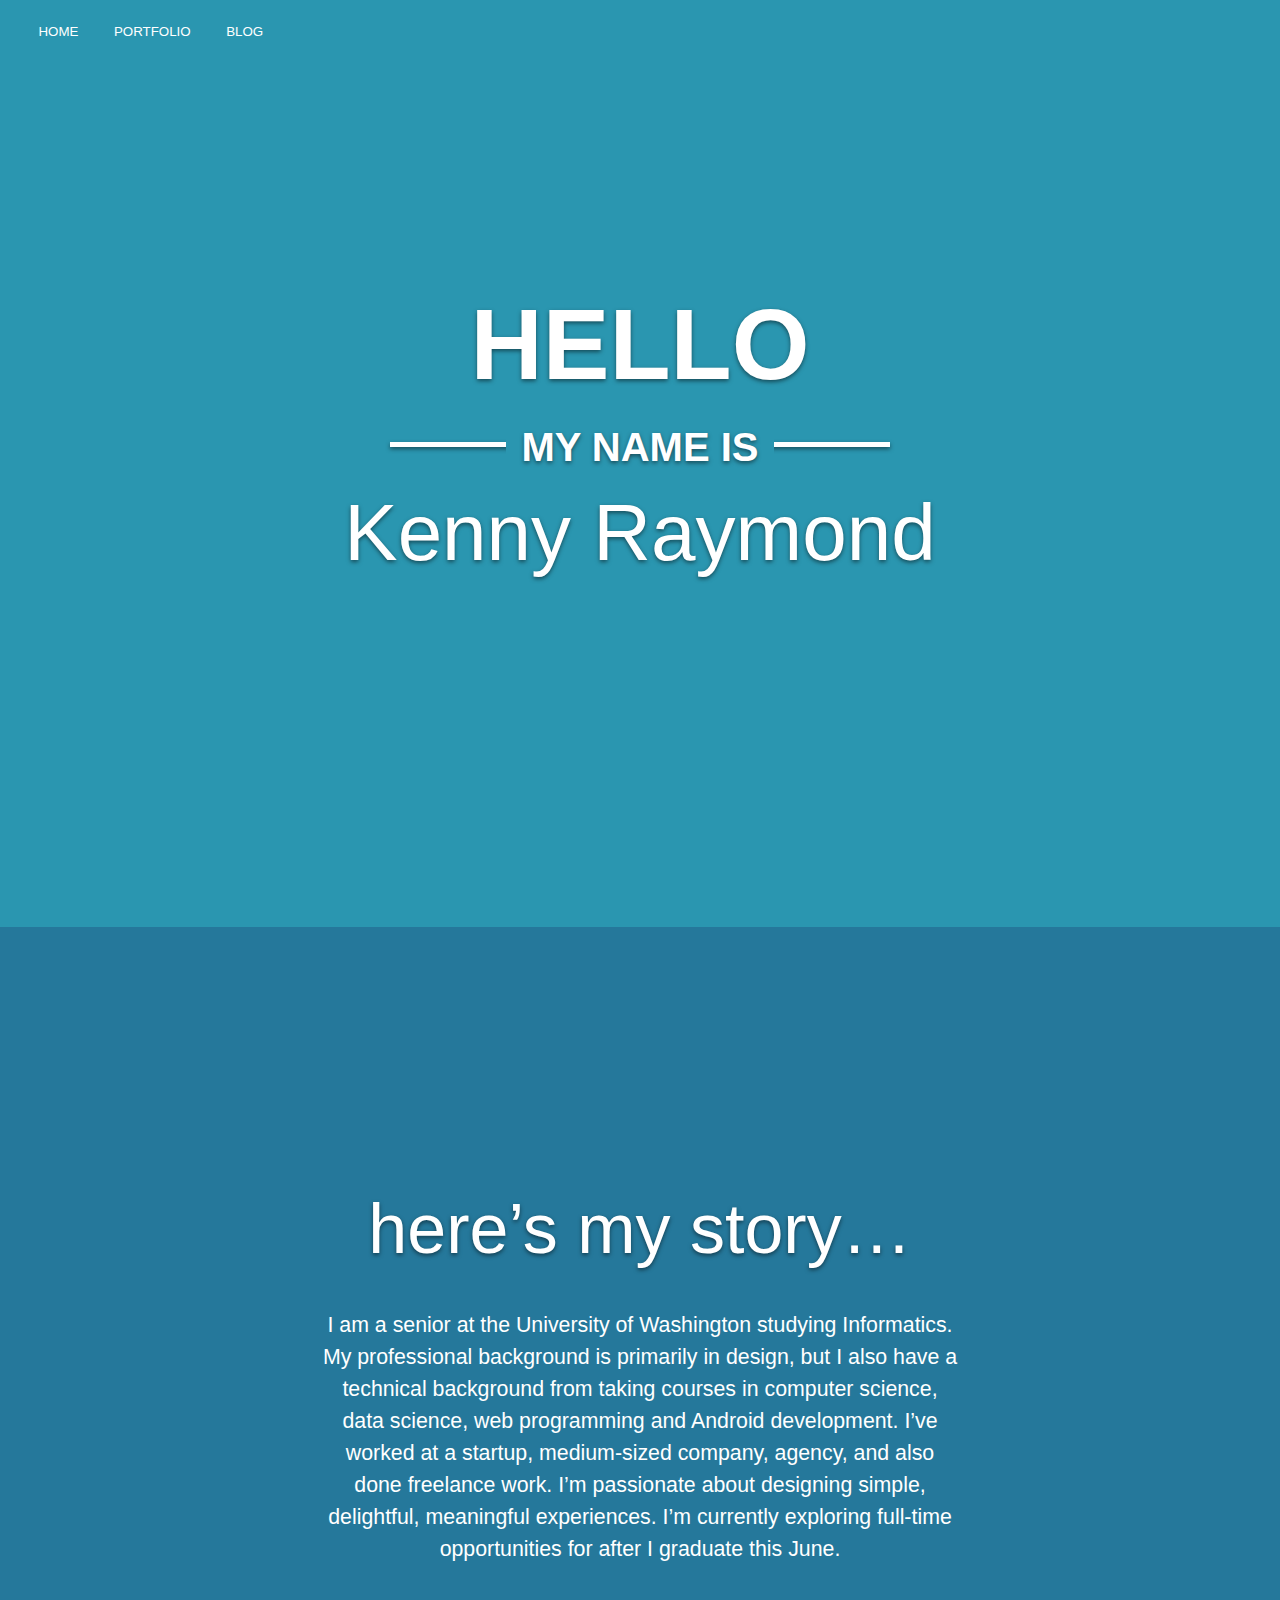
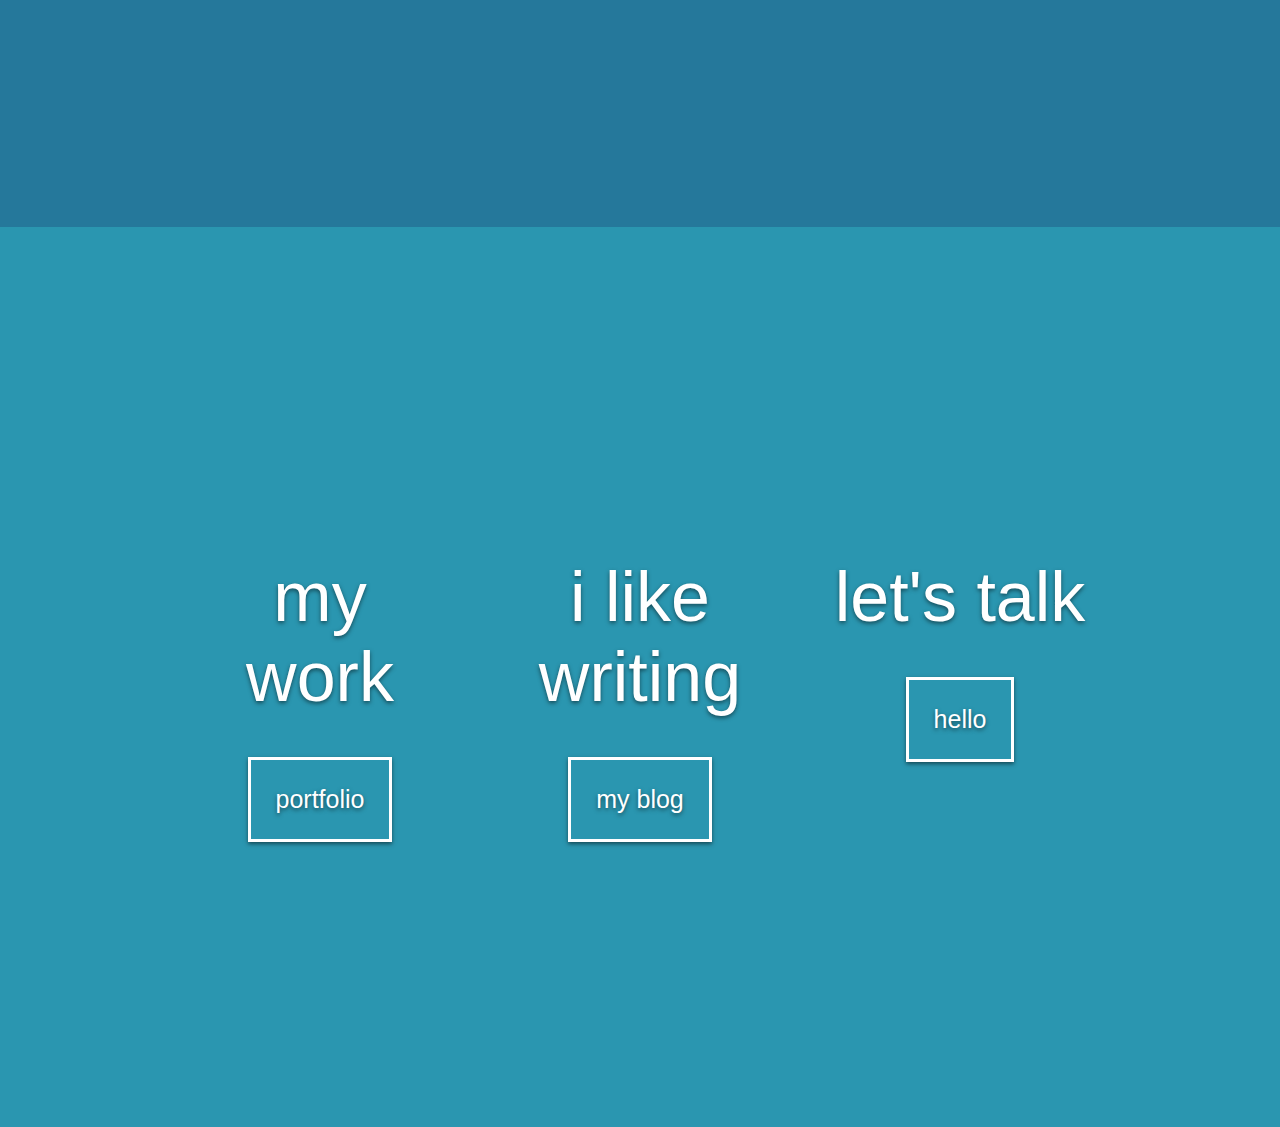
<file: index.html>
<html>
<head>
	<title>Kenny's Adventures</title>
	<meta charset="utf-8">
	<meta name="viewport" content="width=device-width, initial-scale=1">
	<link rel="stylesheet" type="text/css" href="css/style.css">
</head>

<body id="homepage">
	<nav>
		<ul>
			<li><a href="index.html">Home</a></li>
			<li><a href="html/portfolio/portfolio.html">Portfolio</a></li>
			<li><a href="html/blog/blog.html">Blog</a></li>
		</ul>
	</nav>	
	<div id="hellosection">	
		<div id="hellocontent">
			<p id="hello">HELLO</p>
			<p id="mynameis"><span id="myname">MY NAME IS</span></p>
			<p id="kenny">Kenny Raymond</p>
		</div>
	</div>

	<div id="story">
		<div id="storycontent">
			<p class="beg">here’s my story…</p>
			<p class="light storybody">I am a senior at the University of Washington studying Informatics. My professional background is primarily in design, but I also have a technical background from taking courses in computer science, data science, web programming and Android development. I’ve worked at a startup, medium-sized company, agency, and also done freelance work. I’m passionate about designing simple, delightful, meaningful experiences. I’m currently exploring full-time opportunities for after I graduate this June.</p>
		</div>
	</div>

	<div id="portblogcont">
		<div class="centercontent valign" id="buttons">
			<div id="portfolio">
				<p class="beg">my work</p>
				<div class="center abutton centercontent"><a href="html/portfolio/portfolio.html"><button class="datbutton">portfolio</button></a></div>
			</div>

			<div id="blog">
				<p class="beg">i like writing</p>
				<div class="center abutton centercontent"><a href="html/blog/blog.html"><button class="datbutton">my blog</button></a></div>
			</div>

			<div id="contact">
				<p class="beg">let's talk</p>
				<div class="center abutton centercontent"><a href="mailto:kennyraymond20@gmail.com"><button class="datbutton">hello</button></a></div>
			</div>
		</div>
	</div>

</body>

</html>
</file>
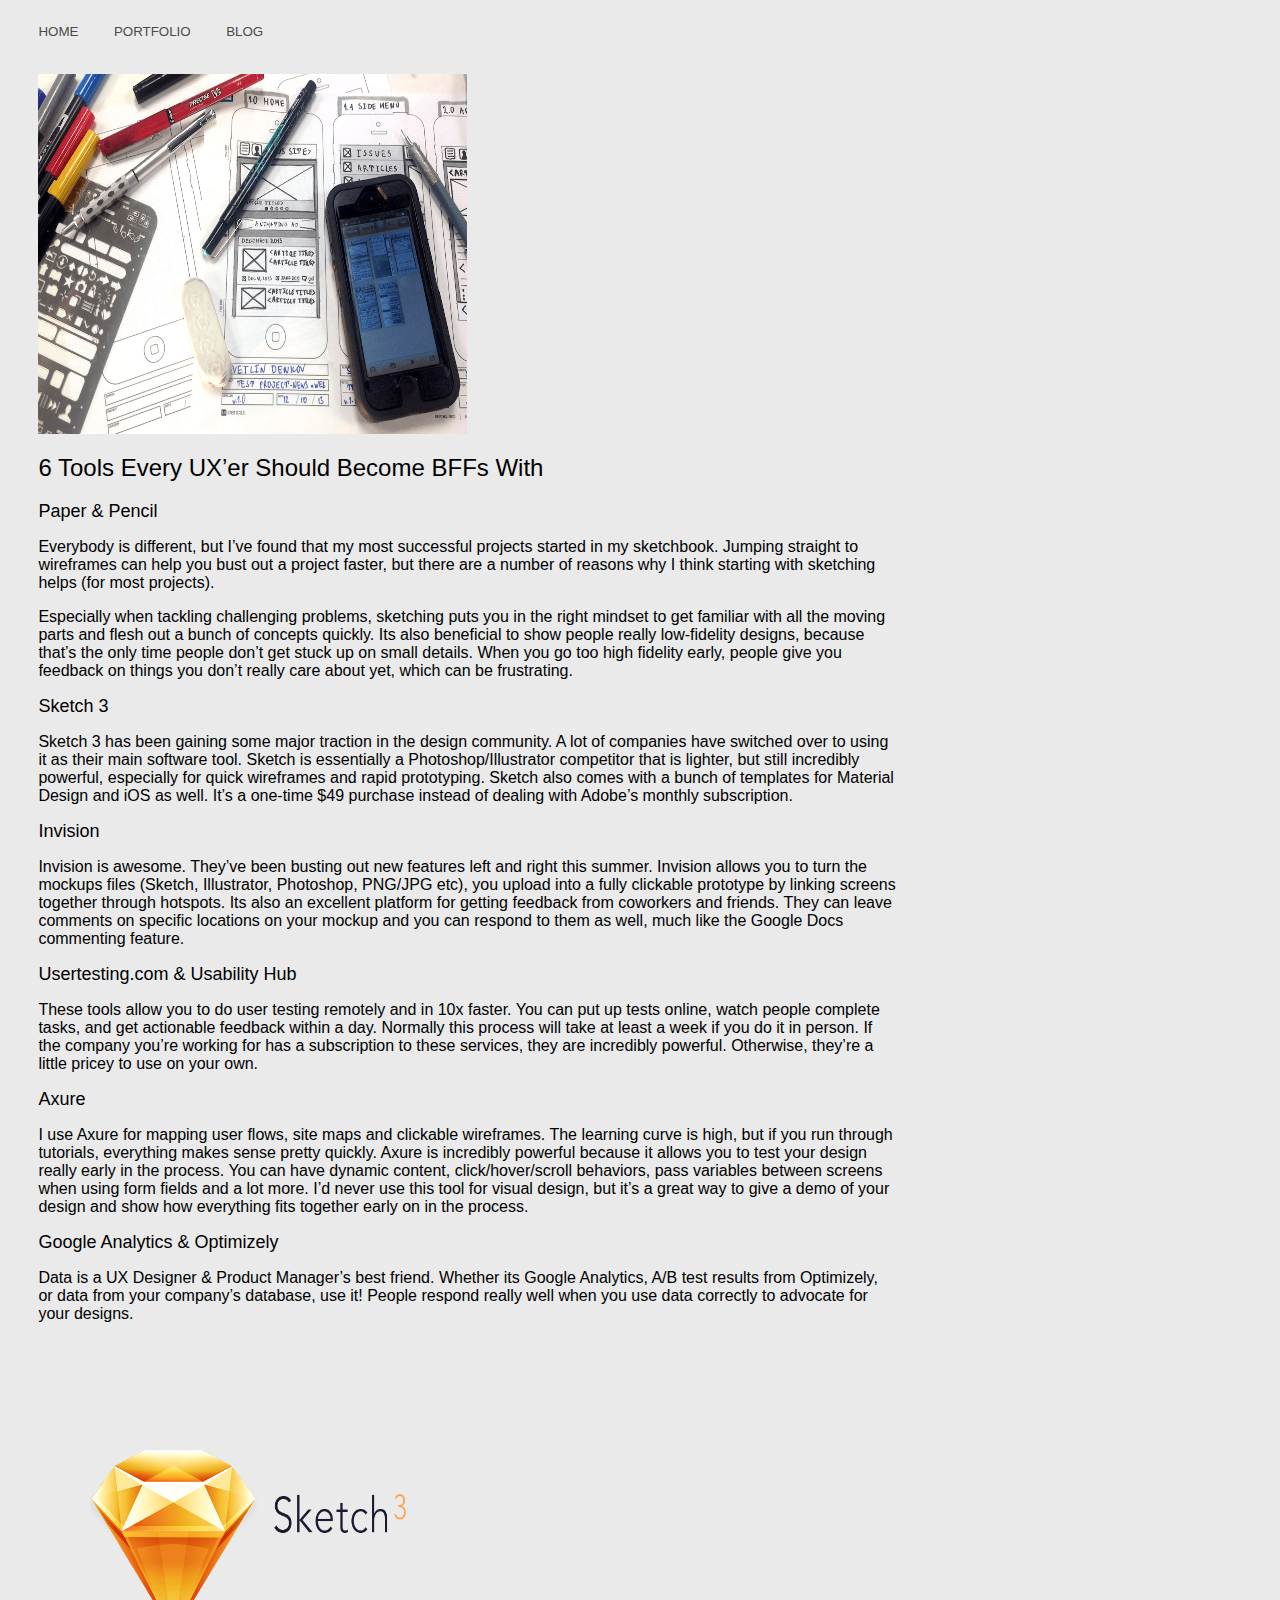
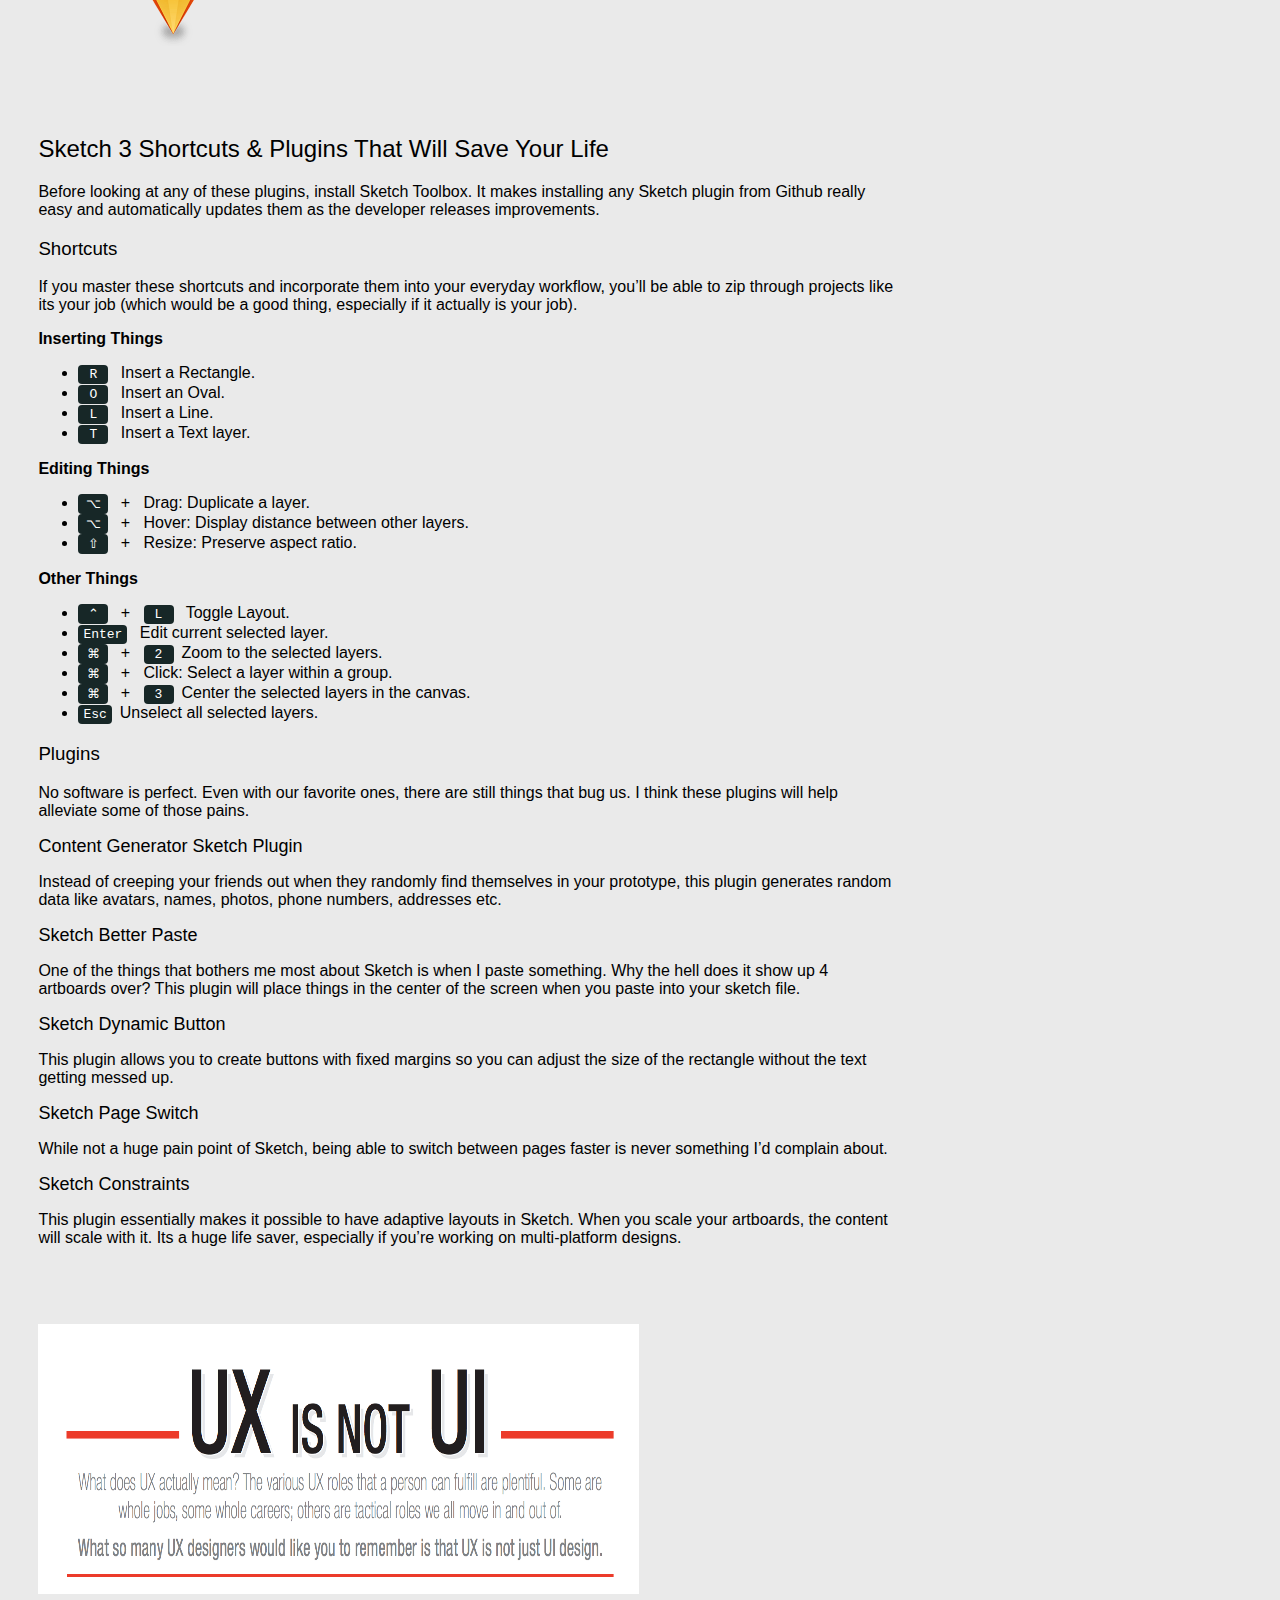
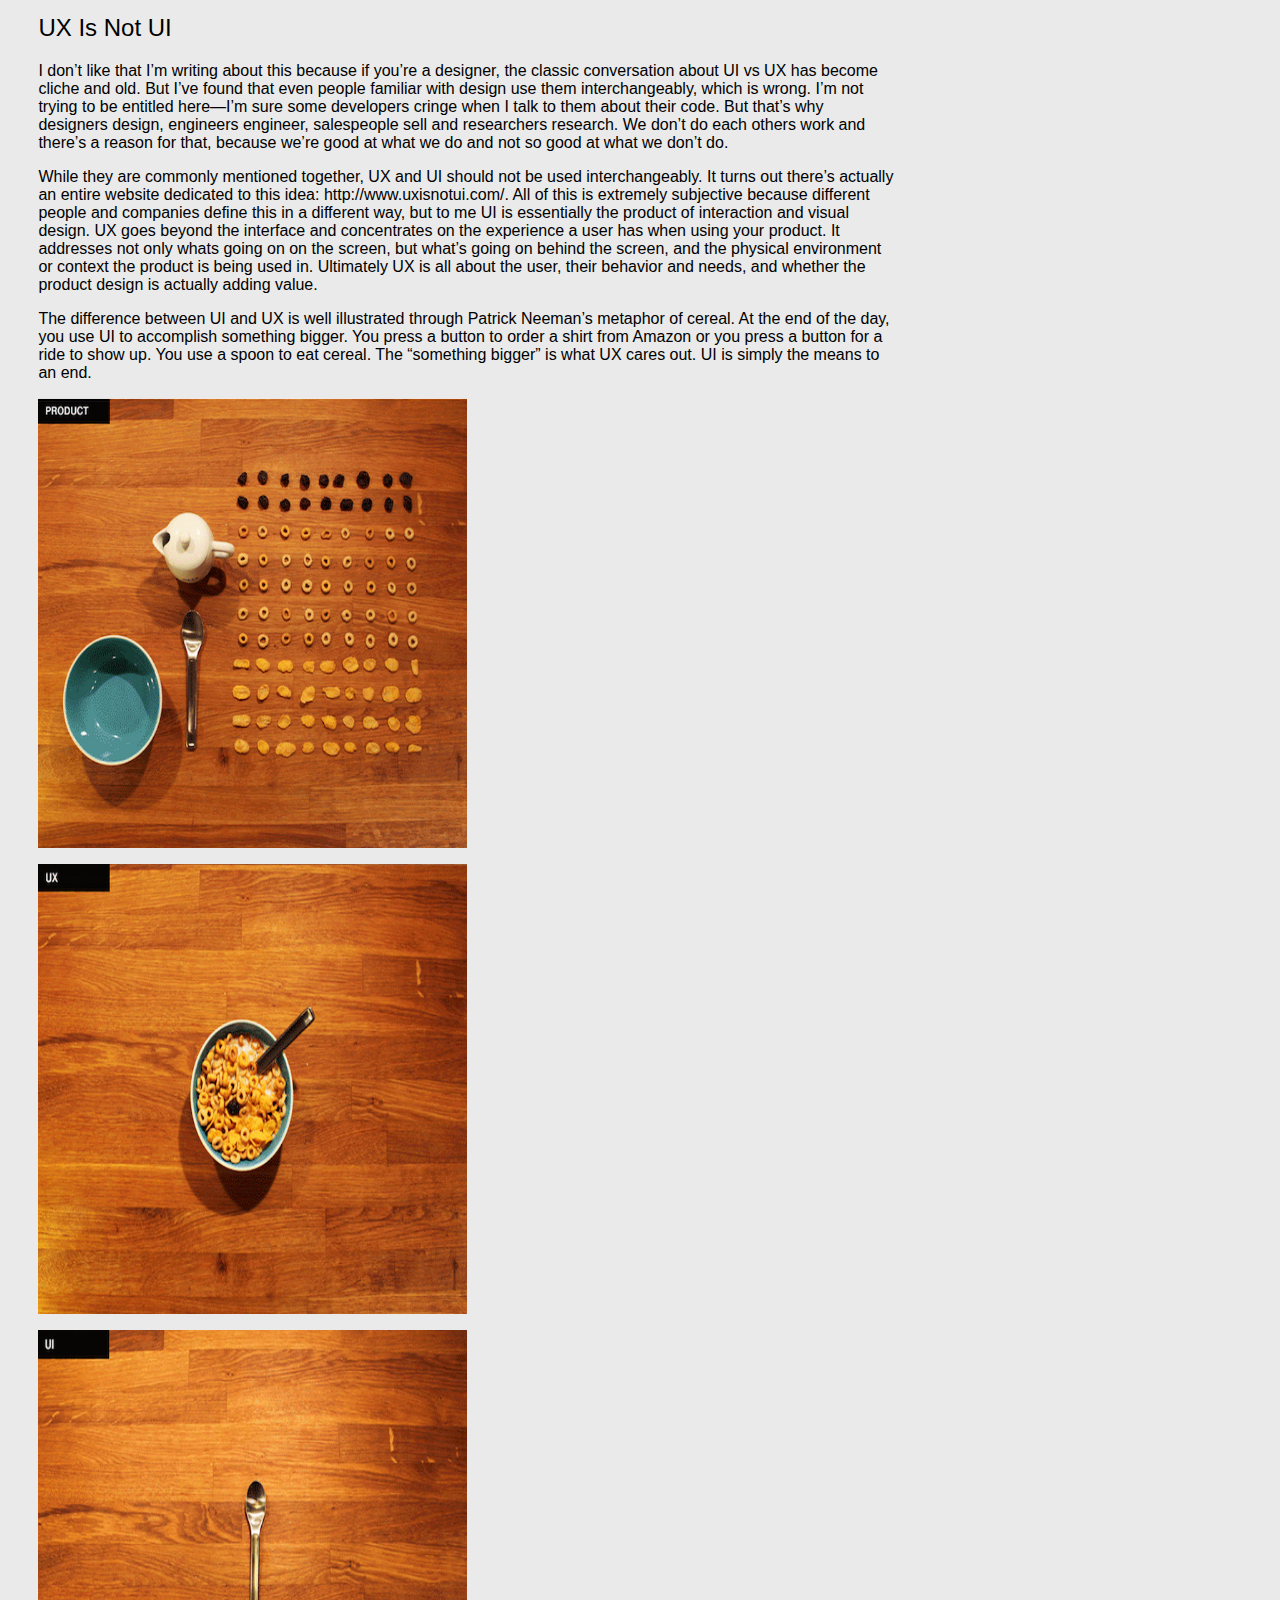
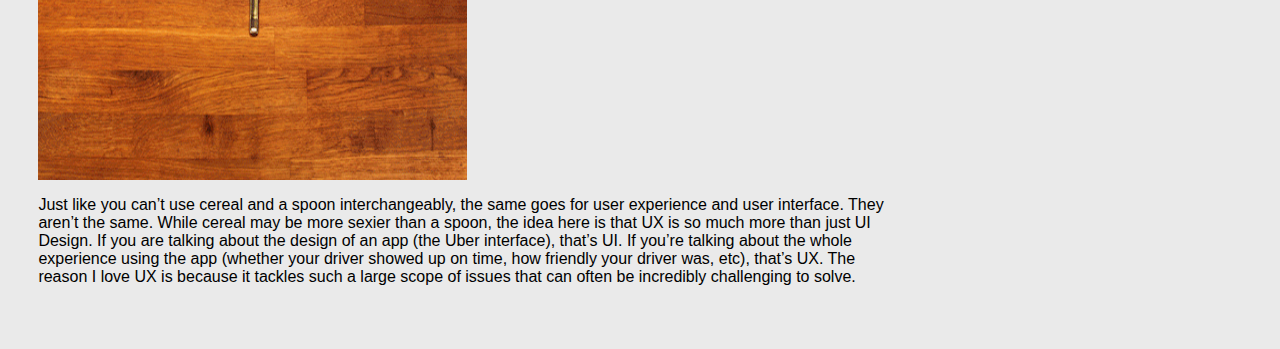
<file: html/blog/blog.html>
<html>
<head>
	<title>Kenny's Adventures</title>
	<meta charset="utf-8">
	<meta name="viewport" content="width=device-width, initial-scale=1">
	<link rel="stylesheet" type="text/css" href="../../css/style.css">
</head>

<body id="blogpage">
	<nav>
		<ul>
			<li><a href="../../index.html">Home</a></li>
			<li><a href="../portfolio/portfolio.html">Portfolio</a></li>
			<li><a href="blog.html">Blog</a></li>
		</ul>
	</nav>
							
	<div class="post">        	
		<img style="height:40%; width:50%;" src="../../img/tools.jpg">
		<h2 class="post-title">6 Tools Every UX’er Should Become BFFs With</h2>
		<h5>Paper &amp; Pencil</h5>
		<p>Everybody is different, but I’ve found that my most successful projects started in my sketchbook. Jumping straight to wireframes can help you bust out a project faster, but there are a number of reasons why I think starting with sketching helps (for most projects).</p>
		<p>Especially when tackling challenging problems, sketching puts you in the right mindset to get familiar with all the moving parts and flesh out a bunch of concepts quickly. Its also beneficial to show people really low-fidelity designs, because that’s the only time people don’t get stuck up on small details. When you go too high fidelity early, people give you feedback on things you don’t really care about yet, which can be frustrating.</p>
		<h5>Sketch 3</h5>
		<p>Sketch 3 has been gaining some major traction in the design community. A lot of companies have switched over to using it as their main software tool. Sketch is essentially a Photoshop/Illustrator competitor that is lighter, but still incredibly powerful, especially for quick wireframes and rapid prototyping. Sketch also comes with a bunch of templates for Material Design and iOS as well. It’s a one-time $49 purchase instead of dealing with Adobe’s monthly subscription.</p>
		<h5>Invision</h5>
		<p>Invision is awesome. They’ve been busting out new features left and right this summer. Invision allows you to turn the mockups files (Sketch, Illustrator, Photoshop, PNG/JPG etc), you upload into a fully clickable prototype by linking screens together through hotspots. Its also an excellent platform for getting feedback from coworkers and friends. They can leave comments on specific locations on your mockup and you can respond to them as well, much like the Google Docs commenting feature.</p>
		<h5>Usertesting.com &amp; Usability Hub</h5>
		<p>These tools allow you to do user testing remotely and in 10x faster. You can put up tests online, watch people complete tasks, and get actionable feedback within a day. Normally this process will take at least a week if you do it in person. If the company you’re working for has a subscription to these services, they are incredibly powerful. Otherwise, they’re a little pricey to use on your own.</p>
		<h5>Axure</h5>
		<p>I use Axure for mapping user flows, site maps and clickable wireframes. The learning curve is high, but if you run through tutorials, everything makes sense pretty quickly. Axure is incredibly powerful because it allows you to test your design really early in the process. You can have dynamic content, click/hover/scroll behaviors, pass variables between screens when using form fields and a lot more. I’d never use this tool for visual design, but it’s a great way to give a demo of your design and show how everything fits together early on in the process.</p>
		<h5>Google Analytics &amp; Optimizely </h5>
		<p>Data is a UX Designer &amp; Product Manager’s best friend. Whether its Google Analytics, A/B test results from Optimizely, or data from your company’s database, use it! People respond really well when you use data correctly to advocate for your designs.</p>
	</div>

	<div class="post">        	
		<img src="../../img/sketch.png" style="height:35%; width:50%;">
		<h2>Sketch 3 Shortcuts &amp; Plugins That Will Save Your Life</h2>
		<p>Before looking at any of these plugins, install Sketch Toolbox. It makes installing any Sketch plugin from Github really easy and automatically updates them as the developer releases improvements.</p>
		<h3>Shortcuts</h3>
		<p>If you master these shortcuts and incorporate them into your everyday workflow, you’ll be able to zip through projects like its your job (which would be a good thing, especially if it actually is your job).</p>
		<p style="margin-bottom: 10px; font-weight: bold;">Inserting Things</p>
		<ul>
		<li><kbd style="margin-right: 8px; min-width: 20px; text-align: center; color: #fff; background-color: #172727; padding: 2px 5px; border-radius: 4px; display: inline-block;">R</kbd> Insert a Rectangle.</li>
		<li><kbd style="margin-right: 8px; min-width: 20px; text-align: center; color: #fff; background-color: #172727; padding: 2px 5px; border-radius: 4px; display: inline-block;">O</kbd> Insert an Oval.</li>
		<li><kbd style="margin-right: 8px; min-width: 20px; text-align: center; color: #fff; background-color: #172727; padding: 2px 5px; border-radius: 4px; display: inline-block;">L</kbd> Insert a Line.</li>
		<li><kbd style="margin-right: 8px; min-width: 20px; text-align: center; color: #fff; background-color: #172727; padding: 2px 5px; border-radius: 4px; display: inline-block;">T</kbd> Insert a Text layer.</li>
		</ul>
		<p style="margin-bottom: 10px; font-weight: bold;">Editing Things</p>
		<ul>
		<li><kbd style="margin-right: 8px; min-width: 20px; text-align: center; color: #fff; background-color: #172727; padding: 2px 5px; border-radius: 4px; display: inline-block;">⌥</kbd> + &nbsp; Drag: Duplicate a layer.</li>
		<li><kbd style="margin-right: 8px; min-width: 20px; text-align: center; color: #fff; background-color: #172727; padding: 2px 5px; border-radius: 4px; display: inline-block;">⌥</kbd> + &nbsp; Hover: Display distance between other layers.</li>
		<li><kbd style="margin-right: 8px; min-width: 20px; text-align: center; color: #fff; background-color: #172727; padding: 2px 5px; border-radius: 4px; display: inline-block;">⇧</kbd> + &nbsp; Resize: Preserve aspect ratio.</li>
		</ul>
		<p style="margin-bottom: 10px; font-weight: bold;">Other Things</p>
		<ul>
		<li><kbd style="margin-right: 8px; min-width: 20px; text-align: center; color: #fff; background-color: #172727; padding: 2px 5px; border-radius: 4px; display: inline-block;">⌃</kbd> + &nbsp; <kbd style="margin-right: 8px; min-width: 20px; text-align: center; color: #fff; background-color: #172727; padding: 2px 5px; border-radius: 4px; display: inline-block;">L</kbd> Toggle Layout.</li>
		<li><kbd style="margin-right: 8px; min-width: 20px; text-align: center; color: #fff; background-color: #172727; padding: 2px 5px; border-radius: 4px; display: inline-block;">Enter</kbd> Edit current selected layer.</li>
		<li><kbd style="margin-right: 8px; min-width: 20px; text-align: center; color: #fff; background-color: #172727; padding: 2px 5px; border-radius: 4px; display: inline-block;">⌘</kbd> + &nbsp; <kbd style="margin-right: 8px; min-width: 20px; text-align: center; color: #fff; background-color: #172727; padding: 2px 5px; border-radius: 4px; display: inline-block;">2</kbd>Zoom to the selected layers.</li>
		<li><kbd style="margin-right: 8px; min-width: 20px; text-align: center; color: #fff; background-color: #172727; padding: 2px 5px; border-radius: 4px; display: inline-block;">⌘</kbd> + &nbsp; Click: Select a layer within a group.</li>
		<li><kbd style="margin-right: 8px; min-width: 20px; text-align: center; color: #fff; background-color: #172727; padding: 2px 5px; border-radius: 4px; display: inline-block;">⌘</kbd> + &nbsp; <kbd style="margin-right: 8px; min-width: 20px; text-align: center; color: #fff; background-color: #172727; padding: 2px 5px; border-radius: 4px; display: inline-block;">3</kbd>Center the selected layers in the canvas.</li>
		<li><kbd style="margin-right: 8px; min-width: 20px; text-align: center; color: #fff; background-color: #172727; padding: 2px 5px; border-radius: 4px; display: inline-block;">Esc</kbd>Unselect all selected layers.</li>
		</ul>

		<h3>Plugins</h3>
		<p>No software is perfect. Even with our favorite ones, there are still things that bug us. I think these plugins will help alleviate some of those pains.</p>
		<h5>Content Generator Sketch Plugin</h5>
		<p>Instead of creeping your friends out when they randomly find themselves in your prototype, this plugin generates random data like avatars, names, photos, phone numbers, addresses etc. </p>
		<h5>Sketch Better Paste</h5>
		<p>One of the things that bothers me most about Sketch is when I paste something. Why the hell does it show up 4 artboards over? This plugin will place things in the center of the screen when you paste into your sketch file.</p>
		<h5>Sketch Dynamic Button</h5>
		<p>This plugin allows you to create buttons with fixed margins so you can adjust the size of the rectangle without the text getting messed up. </p>
		<h5>Sketch Page Switch</h5>
		<p>While not a huge pain point of Sketch, being able to switch between pages faster is never something I’d complain about.  </p>
		<h5>Sketch Constraints</h5>
		<p>This plugin essentially makes it possible to have adaptive layouts in Sketch. When you scale your artboards, the content will scale with it. Its a huge life saver, especially if you’re working on multi-platform designs. </p>
	</div>

	<div class="post"> 
		<img src="../../img/uxnotui.png" style="height:30%; width:70%;">
		<h2>UX Is Not UI</h2>
		<p>I don’t like that I’m writing about this because if you’re a designer, the classic conversation about UI vs UX has become cliche and old. But I’ve found that even people familiar with design use them interchangeably, which is wrong. I’m not trying to be entitled here—I’m sure some developers cringe when I talk to them about their code. But that’s why designers design, engineers engineer, salespeople sell and researchers research. We don’t do each others work and there’s a reason for that, because we’re good at what we do and not so good at what we don’t do.</p>
		<p>While they are commonly mentioned together, UX and UI should not be used interchangeably. It turns out there’s actually an entire website dedicated to this idea: http://www.uxisnotui.com/. All of this is extremely subjective because different people and companies define this in a different way, but to me UI is essentially the product of interaction and visual design. UX goes beyond the interface and concentrates on the experience a user has when using your product. It addresses not only whats going on on the screen, but what’s going on behind the screen, and the physical environment or context the product is being used in. Ultimately UX is all about the user, their behavior and needs, and whether the product design is actually adding value.</p>
		<p>The difference between UI and UX is well illustrated through Patrick Neeman’s metaphor of cereal. At the end of the day, you use UI to accomplish something bigger. You press a button to order a shirt from Amazon or you press a button for a ride to show up. You use a spoon to eat cereal. The “something bigger” is what UX cares out. UI is simply the means to an end.</p>
		<p><img src="../../img/cereal1.png" style="height:50%; width:50%;"></p>
		<p><img src="../../img/cereal2.png" style="height:50%; width:50%;"></p>
		<p><img src="../../img/cereal3.png" style="height:50%; width:50%;"></p>
		<p>Just like you can’t use cereal and a spoon interchangeably, the same goes for user experience and user interface. They aren’t the same. While cereal may be more sexier than a spoon, the idea here is that UX is so much more than just UI Design. If you are talking about the design of an app (the Uber interface), that’s UI. If you’re talking about the whole experience using the app (whether your driver showed up on time, how friendly your driver was, etc), that’s UX. The reason I love UX is because it tackles such a large scope of issues that can often be incredibly challenging to solve.</p>
	</div>

<!--	
<article id="post-3684" class="element not-wide blog-post clearfix post-3684 post type-post status-publish format-standard has-post-thumbnail hentry category-sports">
	<div class="element-inner" style="">
		<div class="post-content-wrap">
			<header class="post-header clearfix"><div class="post-thumb">	
	<div class="">        	
		<a href="http://kennysad.ventures/2015/02/06/the-not-so-super-bowl/" class="thumb-wrap dJAX_internal">
			<img width="620" height="464" src="http://kennysad.ventures/wp-content/uploads/2015/05/16912836-standard.jpg" class="attachment-blog-image wp-post-image" alt="16912836-standard">			<div class="thumb-overlay">
				<div class="thumb-bg">
					<div class="thumb-title fadeIn animated">
						<i class="portfolio-ovelay-icon"></i>
					</div>
				</div>
			</div>
		</a>
	</div>			
</div>
</header>			<div class="article-details">
										<div class="clearfix post-title-section-wrap">
							<div class="left post-date-wrap">
								<div>Feb</div><div>06</div>							</div>
							<div class="left post-title-section">
								<h5 class="post-title">
									<a href="http://kennysad.ventures/2015/02/06/the-not-so-super-bowl/" class="dJAX_internal"> 
										The Not So Super Bowl									</a>
								</h5>
								<nav class="post-nav meta-font secondary_text">
	<ul class="clearfix">
		<li class="post-meta post-author">Posted By : kenny<span class="post-meta-sep">/</span></li>		
		<li class="post-meta post-comments">
			<a href="http://kennysad.ventures/2015/02/06/the-not-so-super-bowl/#comments" class="dJAX_internal">0  comments</a> <span class="post-meta-sep">/</span> 
		</li>
		<li class="post-meta post-category">Under :<a href="http://kennysad.ventures/category/sports/" title="View all posts in Sports" class="dJAX_internal"> Sports</a> </li>
	</ul>
</nav>							</div>
						</div> 									<div class="post-details clearfix">
						<div class="post-content clearfix">
							<p>Ok here it goes. My unfiltered thoughts. No backspaces. Sitting here, typing this, I’m still in shock of what happened. 4 days later and it hurts just as bad as it did on Sunday. I normally listen sports talk radio every day. Even when I was studying abroad, I listened to podcasts almost every day. But I’ve ignored that for an entire week. I want to ignore it as much as possible because whenever I don’t, its really depressing.</p>
<p>Things really should have gone down differently. Like it really, really should have ended differently. It sucks. It sucks a lot. There’s no way of sugar coding it. “There’s always next year.” I don’t care about next year. I care about this year and right now. They were going for back to back championships, which would have been special. We should be celebrating right now. That was easily the most devastating moment of Seattle sports history. No question about it. </p>
<p>Many people called that play call the worst play call in Super Bowl history. Ouch. Darrell Bevell has taken a lot of heat, as he should. He absolutely should. The reason we lost the game was because of poor execution but even worse play calling. Wilson should have thrown the ball lower. That’s an easy throw. Lockette should have come in harder to the ball. But most importantly, that play should have never been called. You have the most relentless back in the league on the one yard league. I don’t care how many timeouts you have left. I don’t care how much time is left. I don’t care if the Patriots know exactly what play you are about to call. YOU GIVE IT TO MARSHAWN. </p>
<p>Sports will do that to you though. There’s so much emotion involved. It brings you to absolute highs, then drops you off a cliff. The most incredible comeback in NFL playoff history one week and the next week you lose on the one. Staying up all night the night before, having nervous panic attacks, randomly starting to shake, the pacing, the emotion filled hugs. On Super Bowl Sunday I woke up and ate a box of Oreos, sitting in my bed, watching Seahawk highlights because I couldn’t think about anything else.</p>
<p>After Kearse caught that catch, I knew we were going to win. I didn’t think it. I knew it would happen. 100%. I could feel tears of joy coming on. I haven’t cried tears of joy many times in my life, and the feeling was unreal. I felt so happy. I was already thinking about how epic it would be to have an opportunity to do something no team in NFL history has ever done: win back-to-back-to-back. I was ready to give everybody in the room hugs, tell my friends I love them and remember that moment to tell to my grandkids. </p>
<p>Then my heart stopped. When the pic was thrown, it hurt. It was like a feeling of when you got caught doing something wrong. It was like being startled times 10. When you are shocked and you’re shaking for the next hour. That was the feeling. The moment I realized what happened, I felt the immediate endorphin rush from my head to my toes. It was just absolute shock. It was the same feeling as a couple weeks ago, when we came back against the Packers. Just absolute disbelief. </p>
<p>Sports brings you on an emotional roller-coaster. There is nothing else like it. That’s why I absolutely love sports. Seattle has had it pretty rough when it comes to sports history. It’s not fun being a sports fan in this city a lot of the time. Going through experiences like last Sunday will just make the super bowl even sweeter when we win it next year.</p>
						</div>
					</div>
					
			</div>
			<div class="clearfix"></div>
		</div>
	</div>
		<div class="blog-separator clearfix"><hr class="separator"></div>
</article>	
<article id="post-3668" class="element not-wide blog-post clearfix post-3668 post type-post status-publish format-standard has-post-thumbnail hentry category-travel">
	<div class="element-inner" style="">
		<div class="post-content-wrap">
			<header class="post-header clearfix"><div class="post-thumb">	
	<div class="">        	
		<a href="http://kennysad.ventures/2014/10/24/spring-break-an-african-paradise/" class="thumb-wrap dJAX_internal">
			<img width="1160" height="700" src="http://kennysad.ventures/wp-content/uploads/2015/05/beacher1-1160x700.jpg" class="attachment-blog-image wp-post-image" alt="beacher1">			<div class="thumb-overlay">
				<div class="thumb-bg">
					<div class="thumb-title fadeIn animated">
						<i class="portfolio-ovelay-icon"></i>
					</div>
				</div>
			</div>
		</a>
	</div>			
</div>
</header>			<div class="article-details">
										<div class="clearfix post-title-section-wrap">
							<div class="left post-date-wrap">
								<div>Oct</div><div>24</div>							</div>
							<div class="left post-title-section">
								<h5 class="post-title">
									<a href="http://kennysad.ventures/2014/10/24/spring-break-an-african-paradise/" class="dJAX_internal"> 
										Spring Break: An African Paradise									</a>
								</h5>
								<nav class="post-nav meta-font secondary_text">
	<ul class="clearfix">
		<li class="post-meta post-author">Posted By : kenny<span class="post-meta-sep">/</span></li>		
		<li class="post-meta post-comments">
			<a href="http://kennysad.ventures/2014/10/24/spring-break-an-african-paradise/#comments" class="dJAX_internal">0  comments</a> <span class="post-meta-sep">/</span> 
		</li>
		<li class="post-meta post-category">Under :<a href="http://kennysad.ventures/category/travel/" title="View all posts in Travel" class="dJAX_internal"> Travel</a> </li>
	</ul>
</nav>							</div>
						</div> 									<div class="post-details clearfix">
						<div class="post-content clearfix">
							<p> <a href="http://kennysad.ventures/wp-content/uploads/2015/05/beacher.jpg" class="dJAX_internal"><img src="http://kennysad.ventures/wp-content/uploads/2015/05/beacher.jpg" alt="beacher" width="960" height="720" class="alignnone size-full wp-image-3669 blogimg"></a><a href="http://kennysad.ventures/wp-content/uploads/2015/05/beacher1.jpg" class="dJAX_internal"><img src="http://kennysad.ventures/wp-content/uploads/2015/05/beacher1.jpg" alt="beacher1" width="2048" height="1536" class="alignnone size-full wp-image-3670 blogimg"></a><a href="http://kennysad.ventures/wp-content/uploads/2015/05/beacher2.jpg" class="dJAX_internal"><img src="http://kennysad.ventures/wp-content/uploads/2015/05/beacher2.jpg" alt="beacher2" width="2048" height="1366" class="alignnone size-full wp-image-3671 blogimg"></a><a href="http://kennysad.ventures/wp-content/uploads/2015/05/beacher3.jpg" class="dJAX_internal"><img src="http://kennysad.ventures/wp-content/uploads/2015/05/beacher3.jpg" alt="beacher3" width="2048" height="1536" class="alignnone size-full wp-image-3672 blogimg"></a><a href="http://kennysad.ventures/wp-content/uploads/2015/05/beacher4.jpg" class="dJAX_internal"><img src="http://kennysad.ventures/wp-content/uploads/2015/05/beacher4.jpg" alt="beacher4" width="960" height="720" class="alignnone size-full wp-image-3673 blogimg"></a><a href="http://kennysad.ventures/wp-content/uploads/2014/10/beacher5.jpg" class="dJAX_internal"><img src="http://kennysad.ventures/wp-content/uploads/2014/10/beacher5.jpg" alt="beacher5" width="960" height="720" class="alignnone size-full wp-image-3682 blogimg"></a><a href="http://kennysad.ventures/wp-content/uploads/2015/05/plane.jpg" class="dJAX_internal"><img src="http://kennysad.ventures/wp-content/uploads/2015/05/plane.jpg" alt="plane" width="960" height="720" class="alignnone size-full wp-image-3674 blogimg"></a><a href="http://kennysad.ventures/wp-content/uploads/2015/05/plane2.jpg" class="dJAX_internal"><img src="http://kennysad.ventures/wp-content/uploads/2015/05/plane2.jpg" alt="plane2" width="960" height="720" class="alignnone size-full wp-image-3675 blogimg"></a></p>
<h2>Matemwe Beach</h2>
<p>After finishing our six weeks of classes, it was time for Spring break! Yes, in the southern hemisphere it is spring right now. I’m not that bummed out about having two spring breaks this year. For our one week break, I went to Zanzibar, which is a large island off the coast of Tanzania. To get there, we took a 12 passenger plane from Iringa to Dar es Salaam. We could feel every bump. Once we were in Dar, our next flight to Zanzibar wasn’t for another couple hours, but since we were all there (we took up the entire plane), they called the pilot and we took off an hour earlier than expected. I can just picture that not happening in the US right now…</p>
<p>For the first five days, we stayed at Matemwe Beach, which was absolutely gorgeous. We stayed in a bungalow, which had wifi, air conditioning, and hot water, which to us were luxuries. The bungalows were about a thirty second walk to the beach. The locals would always tell us “Jambo” and “Hakuna Matata” which was frustrating because after living here for a couple months, we know no one actually says that. “Hakuna Matata” is only said in Kenyan Kiswahili and “Jambo” is also not really used by Tanzanians unless they’re talking to tourists. </p>
<p>The tide on the beach was very strong – during the day the tide went out almost mile (not exaggerating). It was shallow. A friend and I swam out for about thirty minutes and it was still only about ten feet deep. The tide was so strong we had to go to a different part of the island at the end of our scuba dives because the water was too shallow for the boat to make it through.</p>
<h2>Scuba Diving</h2>
<p>Speaking of scuba, I went scuba diving! I did an online course, one pool dive to learn basic skills, and four ocean dives to get my certificate. Then after I became a licensed diver, we went on two more dives the next day which was awesome because we didn’t have to do any skills, we could just explore. During the certification dives, we learned skills like clearing water out of our mask, emergency ascents, equalizing your ears as you go down, buoyancy and lots of other things. We went down 60 feet and it was absolutely beautiful. Very colorful and lots of life! On one dive, I got really close to a snapper fish, which are apparently really territorial and bite hard. Luckily my instructor knew this and grabbed my fin and pulled me back as I was trying to swim closer to it. We did a really bad job of taking pictures of our scuba adventures, considering we do not have any.</p>
<p><a href="http://kennysad.ventures/wp-content/uploads/2015/05/climb11.jpg" class="dJAX_internal"><img src="http://kennysad.ventures/wp-content/uploads/2015/05/climb11.jpg" alt="climb1" width="960" height="720" class="alignnone size-full wp-image-3676 blogimg"></a></p>
<h2>[Cononut] Tree Climbing &amp; Stars</h2>
<p>On the way to dinner one day, I decided to climb a coconut tree. It looked like fun. At first, I really struggled and everyone was making fun of me because I was barely a couple inches off the ground. I used that as motivation though and learned real quick. I inched my way up and once I made it half way, everyone realized they were wrong. <img src="http://kennysad.ventures/wp-includes/images/smilies/simple-smile.png" alt=":)" class="wp-smiley" style="height: 1em; max-height: 1em;"> Some of them told me to come back down because it was dangerous. Instead, later, I went to the top. It was exhausting. I was holding on the the tree so hard because I did not want to fall. If you ever get tired of the bench press, climbing trees is a very good alternative. At the top, it was about 40 feet off the ground. Very terrifying but fun experience for me. </p>
<p>That night, we walked along the beach to go home after dinner. It was pitch black on the beach. I thought the safari landscape was incredible—which it was, but WOW the stars on Matemwe Beach were breathtaking. It was ridiculous how many stars there were… I had never seen that many in my life before. You could see the Milky Way so clearly. Everything about that walk was perfect, the white sand in between my toes as I walked, the sound of waves crashing against the shore, coconut trees, the cool breeze, and stars that lit up the entire sky. Seeing the stars here in Zanzibar make me really excited for when we go to live in Igoda Village.  </p>
<p></p>
<p><a href="http://kennysad.ventures/wp-content/uploads/2015/05/meal1.jpg" class="dJAX_internal"><img src="http://kennysad.ventures/wp-content/uploads/2015/05/meal1.jpg" alt="meal1" width="960" height="720" class="alignnone size-full wp-image-3677 blogimg"></a></p>
<p><a href="http://kennysad.ventures/wp-content/uploads/2015/05/meal2.jpg" class="dJAX_internal"><img src="http://kennysad.ventures/wp-content/uploads/2015/05/meal2.jpg" alt="meal2" width="2048" height="1536" class="alignnone size-full wp-image-3678 blogimg"></a></p>
<p><a href="http://kennysad.ventures/wp-content/uploads/2015/05/town.jpg" class="dJAX_internal"><img src="http://kennysad.ventures/wp-content/uploads/2015/05/town.jpg" alt="town" width="2048" height="1536" class="alignnone size-full wp-image-3679 blogimg"></a></p>
<p><a href="http://kennysad.ventures/wp-content/uploads/2015/05/town2.jpg" class="dJAX_internal"><img src="http://kennysad.ventures/wp-content/uploads/2015/05/town2.jpg" alt="town2" width="960" height="720" class="alignnone size-full wp-image-3680 blogimg"></a></p>
<h2>Stone Town</h2>
<p>After Matemwe Beach, we went to Stone Town, still in Zanzibar. The city actually reminded me of Europe in a lot of ways. There were a lot of really narrow side streets and paths that went in between buildings, awesome gelato, and mopeds everywhere. For dinner, I got seafood pasta with white sauce. IT WAS SOOOO GOOD. It was my first time having white pasta sauce since Europe. I really miss Alfredo sauce. If anyone wants to ship any to me, I wouldn’t be opposed… The next night for dinner we went to this street fair and ate a lot of authentic food. I got a fried cheese and tomato pizza/calzone made from scratch from a guy called Mr. Big Banana. He has huge bananas that were like four inches thick and uses them in some of his dessert pizzas (I got one with Snickers and peanut butter in it).  </p>
<p>Now we are going back home by bus (another 12 hour bus ride from Dar to Iringa). On the bright side, we just saw a giraffe. Next week is final examinations! Then we go to a lake for a half week for an excursion and then leave for our homestays and research in Igoda Village!</p>
						</div>
					</div>
					
			</div>
			<div class="clearfix"></div>
		</div>
	</div>
		<div class="blog-separator clearfix"><hr class="separator"></div>
</article>	
<article id="post-3654" class="element not-wide blog-post clearfix post-3654 post type-post status-publish format-standard has-post-thumbnail hentry category-travel">
	<div class="element-inner" style="">
		<div class="post-content-wrap">
			<header class="post-header clearfix"><div class="post-thumb">	
	<div class="">        	
		<a href="http://kennysad.ventures/2014/10/20/more-excursioning/" class="thumb-wrap dJAX_internal">
			<img width="960" height="640" src="http://kennysad.ventures/wp-content/uploads/2015/05/weave1.jpg" class="attachment-blog-image wp-post-image" alt="weave1">			<div class="thumb-overlay">
				<div class="thumb-bg">
					<div class="thumb-title fadeIn animated">
						<i class="portfolio-ovelay-icon"></i>
					</div>
				</div>
			</div>
		</a>
	</div>			
</div>
</header>			<div class="article-details">
										<div class="clearfix post-title-section-wrap">
							<div class="left post-date-wrap">
								<div>Oct</div><div>20</div>							</div>
							<div class="left post-title-section">
								<h5 class="post-title">
									<a href="http://kennysad.ventures/2014/10/20/more-excursioning/" class="dJAX_internal"> 
										More Excursioning									</a>
								</h5>
								<nav class="post-nav meta-font secondary_text">
	<ul class="clearfix">
		<li class="post-meta post-author">Posted By : kenny<span class="post-meta-sep">/</span></li>		
		<li class="post-meta post-comments">
			<a href="http://kennysad.ventures/2014/10/20/more-excursioning/#comments" class="dJAX_internal">0  comments</a> <span class="post-meta-sep">/</span> 
		</li>
		<li class="post-meta post-category">Under :<a href="http://kennysad.ventures/category/travel/" title="View all posts in Travel" class="dJAX_internal"> Travel</a> </li>
	</ul>
</nav>							</div>
						</div> 									<div class="post-details clearfix">
						<div class="post-content clearfix">
							<p><a href="http://kennysad.ventures/wp-content/uploads/2015/05/march1.jpg" class="dJAX_internal"><img src="http://kennysad.ventures/wp-content/uploads/2015/05/march1.jpg" alt="march1" width="960" height="640" class="alignnone size-full wp-image-3655 blogimg"></a><a href="http://kennysad.ventures/wp-content/uploads/2015/05/march2.jpg" class="dJAX_internal"><img src="http://kennysad.ventures/wp-content/uploads/2015/05/march2.jpg" alt="march2" width="960" height="641" class="alignnone size-full wp-image-3656 blogimg"></a></p>
<h2>March for Elephants and Rhinos</h2>
<p>Every year in Iringa (the place I am currently staying), there is a parade with hundreds of people to raise awareness for elephant and rhino poaching. The march was about thirty minutes long and it was relatively uneventful but cool to see a whole community get behind something.</p>
<p><a href="http://kennysad.ventures/wp-content/uploads/2015/05/weave2.jpg" class="dJAX_internal"><img src="http://kennysad.ventures/wp-content/uploads/2015/05/weave1.jpg" alt="weave1" width="960" height="640" class="alignnone size-full wp-image-3657 blogimg"></a><a href="http://kennysad.ventures/wp-content/uploads/2015/05/weave1.jpg" class="dJAX_internal"><img src="http://kennysad.ventures/wp-content/uploads/2015/05/weave2.jpg" alt="weave2" width="960" height="640" class="alignnone size-full wp-image-3658 blogimg"></a><a href="http://kennysad.ventures/wp-content/uploads/2015/05/weave3.jpg" class="dJAX_internal"><img src="http://kennysad.ventures/wp-content/uploads/2015/05/weave3.jpg" alt="weave3" width="960" height="640" class="alignnone size-full wp-image-3659 blogimg"></a><a href="http://kennysad.ventures/wp-content/uploads/2015/05/weave4.jpg" class="dJAX_internal"><img src="http://kennysad.ventures/wp-content/uploads/2015/05/weave4.jpg" alt="weave4" width="960" height="641" class="alignnone size-full wp-image-3660 blogimg"></a></p>
<h2>Basket Weaving</h2>
<p>After the march, we went to a rural village about an hour away from Iringa. In the village there was a group of women who make baskets from coconut tree leaves. When we arrived, we were greated by a the group of thirty who were dancing and singing. We learned from them how to make baskets but didn’t finish them because apparently it normally takes days just to finish one. After the baskets get sold, the mamas use the money to support their children, who we also got a chance to play with. They were really cute. At first they were shy, but then would take a picture of them and after I showed it them, they would start dying of laughter, rolling on the ground. After the first couple, they all started posing and making funny faces with each other. They were really sad to see us leave. </p>
<p><a href="http://kennysad.ventures/wp-content/uploads/2015/05/cook1.jpg" class="dJAX_internal"><img src="http://kennysad.ventures/wp-content/uploads/2015/05/cook1.jpg" alt="cook1" width="960" height="720" class="alignnone size-full wp-image-3661 blogimg"></a><a href="http://kennysad.ventures/wp-content/uploads/2015/05/cook2.jpg" class="dJAX_internal"><img src="http://kennysad.ventures/wp-content/uploads/2015/05/cook2.jpg" alt="cook2" width="2048" height="1366" style="margin-bottom:60px !important;" class="alignnone size-full wp-image-3662 blogimg"></a></p>
<h2>Cooking</h2>
<p>The next day we learned how to cook from women in another village. In Tanzanian culture, men usually do not ever cook, but they made an exception for us. All twenty of us prepared different things. My job was to prepare the meat, so I washed it, cut it, cooked it over a fire, made a tomato marinade sauce for it and then served it. It took everyone about three hours to prepare everything so it was hard work. After everyone finished, we had a huge feast and all of the food was really good. We had beef, corn, peas, ugali, beans, and I can’t remember what else but it was real good.</p>
<h2>Hiking</h2>
<p>On our way back to Iringa, we stopped at a hiking spot. It was a really short fifteen minute hike to the top, but at the top was the biggest rock I’ve ever seen in my life. It was too big to fit in a picture. I swear it was the inspiration behind Pride Rock in the Lion King. </p>
						</div>
					</div>
					
			</div>
			<div class="clearfix"></div>
		</div>
	</div>
		<div class="blog-separator clearfix"><hr class="separator"></div>
</article>	
<article id="post-3624" class="element not-wide blog-post clearfix post-3624 post type-post status-publish format-standard has-post-thumbnail hentry category-travel">
	<div class="element-inner" style="">
		<div class="post-content-wrap">
			<header class="post-header clearfix"><div class="post-thumb">	
	<div class="">        	
		<a href="http://kennysad.ventures/2014/10/06/our-african-safari/" class="thumb-wrap dJAX_internal">
			<img width="960" height="700" src="http://kennysad.ventures/wp-content/uploads/2015/05/kenlphant-960x700.jpg" class="attachment-blog-image wp-post-image" alt="kenlphant">			<div class="thumb-overlay">
				<div class="thumb-bg">
					<div class="thumb-title fadeIn animated">
						<i class="portfolio-ovelay-icon"></i>
					</div>
				</div>
			</div>
		</a>
	</div>			
</div>
</header>			<div class="article-details">
										<div class="clearfix post-title-section-wrap">
							<div class="left post-date-wrap">
								<div>Oct</div><div>06</div>							</div>
							<div class="left post-title-section">
								<h5 class="post-title">
									<a href="http://kennysad.ventures/2014/10/06/our-african-safari/" class="dJAX_internal"> 
										Our African Safari!									</a>
								</h5>
								<nav class="post-nav meta-font secondary_text">
	<ul class="clearfix">
		<li class="post-meta post-author">Posted By : kenny<span class="post-meta-sep">/</span></li>		
		<li class="post-meta post-comments">
			<a href="http://kennysad.ventures/2014/10/06/our-african-safari/#comments" class="dJAX_internal">0  comments</a> <span class="post-meta-sep">/</span> 
		</li>
		<li class="post-meta post-category">Under :<a href="http://kennysad.ventures/category/travel/" title="View all posts in Travel" class="dJAX_internal"> Travel</a> </li>
	</ul>
</nav>							</div>
						</div> 									<div class="post-details clearfix">
						<div class="post-content clearfix">
							<h2>The Safari in a Nutshell</h2>
<p>Going on a safari was one of the coolest things I’ve done in awhile. Traveling into the heart of Africa was unparalleled to anything I have ever experienced before. When the sun began to rise, the African landscape took my breath away— the open space, never-ending sky, baobab trees, the full moon and countless stars the illuminate the night, and sounds of wild animals waking up. All of this gave me a new perspective, made me feel really insignificant in an eye-opening way, and was a subtle reminder to how dominant and beautiful nature can be.  </p>
<p><a href="http://kennysad.ventures/wp-content/uploads/2015/05/road.jpg" class="dJAX_internal"><img src="http://kennysad.ventures/wp-content/uploads/2015/05/road.jpg" alt="road" width="960" height="641" class="alignnone size-full wp-image-3626 blogimg"></a><a href="http://kennysad.ventures/wp-content/uploads/2015/05/truckk.jpg" class="dJAX_internal"><img src="http://kennysad.ventures/wp-content/uploads/2015/05/truckk.jpg" alt="truckk" width="960" height="641" class="alignnone size-full wp-image-3627 blogimg"></a> </p>
<h2>On the Way</h2>
<p>We told our program director we wanted to do a 2 day safari, so he made it happen. Our safari vehicle picked us up outside of campus. When it arrived, we all started laughing. The vehicle was an old German fire truck that had been converted into a safari truck. Somehow it fit all 20 of us with open seating at the top. It was about a 4 hour drive to Ruaha National Park from Iringa, where we are currently staying. The entire road to the park was dirt so it was very, very bumpy and dusty but it was an adventure. </p>
<p><a href="http://kennysad.ventures/wp-content/uploads/2015/05/hippo.jpg" class="dJAX_internal"><img src="http://kennysad.ventures/wp-content/uploads/2015/05/hippo.jpg" alt="hippo" width="960" height="641" class="alignnone size-full wp-image-3628 blogimg"></a><a href="http://kennysad.ventures/wp-content/uploads/2015/05/ken.jpg" class="dJAX_internal"><img src="http://kennysad.ventures/wp-content/uploads/2015/05/ken.jpg" alt="ken" width="960" height="720" class="alignnone size-full wp-image-3629 blogimg"></a></p>
<h2>Animals OMG</h2>
<p>After we entered the park, we started seeing some animals, even though we weren’t officially on our safari yet. The first time we spotted elephants everyone got really excited and made lots of noise so they ran away pretty quickly. From that moment on we were silent. About 10 minutes after the elephants, we stopped at a bridge that went over a creek with crocodiles and hippos. With the sunset in the background, that was probably the most beautiful landscape I had ever seen in my life. It was absolutely gorgeous. </p>
<p>Right after that, there were elephants standing in the road, and we snuck up on them very slowly and quietly. As we passed, they were just feet off the road. Apparently it was too dangerous to stop because they were so close, but we drove by very slowly and got a front row seat to the world’s largest land animals. Then we got to the hostel we were staying at. It was about three dollars per night to stay there.</p>
<p><a href="http://kennysad.ventures/wp-content/uploads/2015/05/gir.jpg" class="dJAX_internal"><img src="http://kennysad.ventures/wp-content/uploads/2015/05/gir.jpg" alt="gir" width="649" height="960" class="alignnone size-full wp-image-3630 blogimg"></a><a href="http://kennysad.ventures/wp-content/uploads/2015/05/lpant2.jpg" class="dJAX_internal"><img src="http://kennysad.ventures/wp-content/uploads/2015/05/lpant2.jpg" alt="lpant2" width="720" height="960" style="margin-bottom:85px !important" class="alignnone size-full wp-image-3631 blogimg"></a><a href="http://kennysad.ventures/wp-content/uploads/2015/05/baboon.jpg" class="dJAX_internal"><img src="http://kennysad.ventures/wp-content/uploads/2015/05/baboon.jpg" alt="baboon" width="787" height="960" class="alignnone size-full wp-image-3632 blogimg"></a><a href="http://kennysad.ventures/wp-content/uploads/2015/05/lions.jpg" class="dJAX_internal"><img src="http://kennysad.ventures/wp-content/uploads/2015/05/lions.jpg" alt="lions" width="960" height="624" class="alignnone size-full wp-image-3633 blogimg"></a><a href="http://kennysad.ventures/wp-content/uploads/2015/05/zebra.jpg" class="dJAX_internal"><img src="http://kennysad.ventures/wp-content/uploads/2015/05/zebra.jpg" alt="zebra" width="960" height="668" class="alignnone size-full wp-image-3634 blogimg"></a><a href="http://kennysad.ventures/wp-content/uploads/2015/05/bufalo.jpg" class="dJAX_internal"><img src="http://kennysad.ventures/wp-content/uploads/2015/05/bufalo.jpg" alt="bufalo" width="960" height="641" class="alignnone size-full wp-image-3635 blogimg"></a><a href="http://kennysad.ventures/wp-content/uploads/2015/05/lizard.jpg" class="dJAX_internal"><img src="http://kennysad.ventures/wp-content/uploads/2015/05/lizard.jpg" alt="lizard" width="2048" height="1366" class="alignnone size-full wp-image-3636 blogimg"></a><a href="http://kennysad.ventures/wp-content/uploads/2015/05/lpant3.jpg" class="dJAX_internal"><img src="http://kennysad.ventures/wp-content/uploads/2015/05/lpant3.jpg" alt="lpant3" width="720" height="960" class="alignnone size-full wp-image-3637 blogimg"></a></p>
<h2>Safari Day One</h2>
<p>We all woke up around 5:30 AM and left by 6 AM because apparently the animals are most active at sunrise and sunset. We didn’t even need to leave the hostel area to see our first animal. As we turned a corner, a giraffe appeared just a couple feet away from the truck. It was so close, I almost wanted to touch it but that probably would have been dangerous so I didn’t. The sunrise behind the African wilderness backdrop was beautiful. </p>
<p>Later, we got close to some more elephants, baboons, gazelles, giraffes, warthogs, and zebras. Everyone wanted to see lions, but they were rare in the park we went to and often hard to find. However, our driver talked with another driver who had found them, so our driver casually mentioned to us that lions were going to be up ahead. After visiting the lions, we went back to our hostel and ate breakfast and lunch. The rest of the afternoon was slightly less eventful but we got really close to more elephants and giraffes. We also ran into a herd of almost 100 water buffalo. </p>
<p><a href="http://kennysad.ventures/wp-content/uploads/2015/05/land1.jpg" class="dJAX_internal"><img src="http://kennysad.ventures/wp-content/uploads/2015/05/land1.jpg" alt="land1" width="960" height="641" class="alignnone size-full wp-image-3638 blogimg"></a><a href="http://kennysad.ventures/wp-content/uploads/2015/05/land2.jpg" class="dJAX_internal"><img src="http://kennysad.ventures/wp-content/uploads/2015/05/land2.jpg" alt="land2" width="960" height="720" class="alignnone size-full wp-image-3639 blogimg"></a><a href="http://kennysad.ventures/wp-content/uploads/2015/05/land3.jpg" class="dJAX_internal"><img src="http://kennysad.ventures/wp-content/uploads/2015/05/land3.jpg" alt="land3" width="960" height="720" class="alignnone size-full wp-image-3640 blogimg"></a><a href="http://kennysad.ventures/wp-content/uploads/2015/05/group.jpg" class="dJAX_internal"><img src="http://kennysad.ventures/wp-content/uploads/2015/05/group.jpg" alt="group" width="960" height="641" style="margin-bottom:70px !important" class="alignnone size-full wp-image-3641 blogimg"></a><a href="http://kennysad.ventures/wp-content/uploads/2015/05/lpant.jpg" class="dJAX_internal"><img src="http://kennysad.ventures/wp-content/uploads/2015/05/lpant.jpg" alt="lpant" width="960" height="641" class="alignnone size-full wp-image-3642 blogimg"></a></p>
<h2>Safari Day Two</h2>
<p>The next day, we woke up at the same time. Some of the girls said they heard lions growling and making noises outside their dorm at night. Our adviser told us that four people had been eaten by lions in the past week at that hostel. It was mainly because they went wandering off, but we still had to take precautions like riding our safari truck to dinner, which was about a one minute walk away. This morning when we woke up, there were a couple elephants right outside our hostel, which was super cool. We heard them trumpet or roar… or whatever the sound an elephant makes is called. We had very little luck finding animals our second day, but thats okay because we saw so many our first day. </p>
<h2>Next Week</h2>
<p>African safari, check. Next post will be on the research I will be starting soon. I’m getting very excited. We have one more week of classes left, which I could not be happier to finish. On Saturday, I’ll be going to Zanzibar to get my scuba license and dive with dolphins, sharks, giant sea turtles, stingrays, fish and all sorts of other cool stuff.</p>
						</div>
					</div>
					
			</div>
			<div class="clearfix"></div>
		</div>
	</div>
		<div class="blog-separator clearfix"><hr class="separator"></div>
</article>	
<article id="post-3608" class="element not-wide blog-post clearfix post-3608 post type-post status-publish format-standard has-post-thumbnail hentry category-travel">
	<div class="element-inner" style="">
		<div class="post-content-wrap">
			<header class="post-header clearfix"><div class="post-thumb">	
	<div class="">        	
		<a href="http://kennysad.ventures/2014/09/30/excursions/" class="thumb-wrap dJAX_internal">
			<img width="960" height="700" src="http://kennysad.ventures/wp-content/uploads/2015/05/long-960x700.jpg" class="attachment-blog-image wp-post-image" alt="long">			<div class="thumb-overlay">
				<div class="thumb-bg">
					<div class="thumb-title fadeIn animated">
						<i class="portfolio-ovelay-icon"></i>
					</div>
				</div>
			</div>
		</a>
	</div>			
</div>
</header>			<div class="article-details">
										<div class="clearfix post-title-section-wrap">
							<div class="left post-date-wrap">
								<div>Sep</div><div>30</div>							</div>
							<div class="left post-title-section">
								<h5 class="post-title">
									<a href="http://kennysad.ventures/2014/09/30/excursions/" class="dJAX_internal"> 
										Excursions									</a>
								</h5>
								<nav class="post-nav meta-font secondary_text">
	<ul class="clearfix">
		<li class="post-meta post-author">Posted By : kenny<span class="post-meta-sep">/</span></li>		
		<li class="post-meta post-comments">
			<a href="http://kennysad.ventures/2014/09/30/excursions/#comments" class="dJAX_internal">0  comments</a> <span class="post-meta-sep">/</span> 
		</li>
		<li class="post-meta post-category">Under :<a href="http://kennysad.ventures/category/travel/" title="View all posts in Travel" class="dJAX_internal"> Travel</a> </li>
	</ul>
</nav>							</div>
						</div> 									<div class="post-details clearfix">
						<div class="post-content clearfix">
							<p>So this post consists of a couple excursions I have been on in the past month. The safari was really cool so it gets its own post. </p>
<h2>Isimila Stone Age Site</h2>
<p><a href="http://kennysad.ventures/wp-content/uploads/2015/05/tall.jpg" class="dJAX_internal"><img src="http://kennysad.ventures/wp-content/uploads/2015/05/tall.jpg" alt="tall" width="641" height="960" class="alignnone size-full wp-image-3610 blogimg"></a><a href="http://kennysad.ventures/wp-content/uploads/2015/05/tall2.jpg" class="dJAX_internal"><img src="http://kennysad.ventures/wp-content/uploads/2015/05/tall2.jpg" alt="tall2" width="720" height="960" class="alignnone size-full wp-image-3611 blogimg"></a><a href="http://kennysad.ventures/wp-content/uploads/2015/05/climb1.jpg" class="dJAX_internal"><img src="http://kennysad.ventures/wp-content/uploads/2015/05/climb1.jpg" alt="climb1" width="960" height="720" class="alignnone size-full wp-image-3612 blogimg"></a><a href="http://kennysad.ventures/wp-content/uploads/2015/05/climb2.jpg" class="dJAX_internal"><img src="http://kennysad.ventures/wp-content/uploads/2015/05/climb2.jpg" alt="climb2" width="720" height="960" class="alignnone size-full wp-image-3613 blogimg"></a></p>
<p>The Isimila Stone Age Site seemed like it came from a movie set. Very, very cool. The site is home to some of the oldest dated rocks and stone tools on Earth. Because of erosion, there are these huge pillars that formed. There were a lot of prime places to climb. And climb I did. A couple buddies and I climbed almost everything we saw and we ended up falling behind the main group by about 40 minutes. Climbing was so much fun. I told my friends… “Don’t worry about how we’re getting down, just make it to the top.” I fell climbing once but it was so worth it. Our advisor wasn’t the most happy once we finally caught up to the group… but it was his fault for allowing us to fall behind. After exploring the Stone Age site, we went to some random person’s house (well he was a friend of our program advisor) which had a huge backyard and beach volleyball court. We played versus Tanzanians and got crushed so we had to split up the teams 50/50 and then it was fair. </p>
<h2>Kilombero</h2>
<p><a href="http://kennysad.ventures/wp-content/uploads/2015/05/rug.jpg" class="dJAX_internal"><img src="http://kennysad.ventures/wp-content/uploads/2015/05/rug.jpg" alt="rug" width="960" height="720" class="alignnone size-full wp-image-3614 blogimg"></a><a href="http://kennysad.ventures/wp-content/uploads/2015/05/rug2.jpg" class="dJAX_internal"><img src="http://kennysad.ventures/wp-content/uploads/2015/05/rug2.jpg" alt="rug2" width="960" height="720" class="alignnone size-full wp-image-3615 blogimg"></a></p>
<p>Another weekend we traveled about 6 hours away to a place called Kilombero. We stayed at a country club which was holding its annual rugby tournament. There were so many wazungu (“white people” in Swahili) there. The most we had seen in one place since arriving in Africa. Of course none  of us have played rugby before, so we learned about 10 minutes before we played our first game. Our first game didn’t go as bad as I thought it would. We only lost 4-0 and got really close to scoring once. The next couple games we played really good teams and got killed. When we played the best team, we scored twice. We were actually winning for part of the game. That was an accomplishment for us. At the end of the day, we lost all of our games but it was still a very fun afternoon. That night our program advisor bought us all shots of tequila to celebrate our valiant efforts. He was surprised we were able to score. </p>
<p><a href="http://kennysad.ventures/wp-content/uploads/2015/05/hike4.jpg" class="dJAX_internal"><img src="http://kennysad.ventures/wp-content/uploads/2015/05/hike4.jpg" alt="hike4" width="960" height="720" class="alignnone size-full wp-image-3616 blogimg"></a><a href="http://kennysad.ventures/wp-content/uploads/2015/05/hike5.jpg" class="dJAX_internal"><img src="http://kennysad.ventures/wp-content/uploads/2015/05/hike5.jpg" alt="hike5" width="2048" height="1366" class="alignnone size-full wp-image-3617 blogimg"></a><a href="http://kennysad.ventures/wp-content/uploads/2015/05/h6.jpg" class="dJAX_internal"><img src="http://kennysad.ventures/wp-content/uploads/2015/05/h6.jpg" alt="h6" width="960" height="868" class="alignnone size-full wp-image-3618 blogimg"></a><a href="http://kennysad.ventures/wp-content/uploads/2015/05/hike2.jpg" class="dJAX_internal"><img src="http://kennysad.ventures/wp-content/uploads/2015/05/hike2.jpg" alt="hike2" width="641" height="960" class="alignnone size-full wp-image-3619 blogimg"></a><a href="http://kennysad.ventures/wp-content/uploads/2015/05/hike3.jpg" class="dJAX_internal"><img src="http://kennysad.ventures/wp-content/uploads/2015/05/hike3.jpg" alt="hike3" width="960" height="641" class="alignnone size-full wp-image-3620 blogimg"></a><a href="http://kennysad.ventures/wp-content/uploads/2015/05/hike41.jpg" class="dJAX_internal"><img src="http://kennysad.ventures/wp-content/uploads/2015/05/hike41.jpg" alt="hike4" width="960" height="720" class="alignnone size-full wp-image-3621 blogimg"></a></p>
<p>On the way home we bought sugar cane, which was really cheap and interesting… We also stopped to go on a 4 hour hike which was AWESOME. The hike lead to Tanzania’s largest waterfall, Kalambo Falls which is over 770 feet tall. It is also among one of Africa’s tallest uninterrupted waterfalls. When we got to the top there was an AMAZING view of Kilombero and we ate lunch. Surprisingly, we all found a Snickers bar in our lunch…which may not sound that exciting, but trust me if you were here, it would be. It was like 3rd grade all over again when your mom packed you the best surprise. From the top, we could see for miles and miles… and miles. On the way down, we stopped at a little watering hole thing to swim. The water was freezing but felt very pure and clean. It was a nice little water alcove thing… I seriously don’t know what to call it. You can see in the pictures. That basically sums up Kilombero. Next post will be the safari! Wooo!</p>
						</div>
					</div>
					
			</div>
			<div class="clearfix"></div>
		</div>
	</div>
		<div class="blog-separator clearfix"><hr class="separator"></div>
</article>	
<article id="post-3597" class="element not-wide blog-post clearfix post-3597 post type-post status-publish format-standard has-post-thumbnail hentry category-travel">
	<div class="element-inner" style="">
		<div class="post-content-wrap">
			<header class="post-header clearfix"><div class="post-thumb">	
	<div class="">        	
		<a href="http://kennysad.ventures/2014/09/09/getting-acquainted-to-iringa/" class="thumb-wrap dJAX_internal">
			<img width="765" height="340" src="http://kennysad.ventures/wp-content/uploads/2015/05/iringa.jpg" class="attachment-blog-image wp-post-image" alt="iringa">			<div class="thumb-overlay">
				<div class="thumb-bg">
					<div class="thumb-title fadeIn animated">
						<i class="portfolio-ovelay-icon"></i>
					</div>
				</div>
			</div>
		</a>
	</div>			
</div>
</header>			<div class="article-details">
										<div class="clearfix post-title-section-wrap">
							<div class="left post-date-wrap">
								<div>Sep</div><div>09</div>							</div>
							<div class="left post-title-section">
								<h5 class="post-title">
									<a href="http://kennysad.ventures/2014/09/09/getting-acquainted-to-iringa/" class="dJAX_internal"> 
										Getting Acquainted to Iringa									</a>
								</h5>
								<nav class="post-nav meta-font secondary_text">
	<ul class="clearfix">
		<li class="post-meta post-author">Posted By : kenny<span class="post-meta-sep">/</span></li>		
		<li class="post-meta post-comments">
			<a href="http://kennysad.ventures/2014/09/09/getting-acquainted-to-iringa/#comments" class="dJAX_internal">0  comments</a> <span class="post-meta-sep">/</span> 
		</li>
		<li class="post-meta post-category">Under :<a href="http://kennysad.ventures/category/travel/" title="View all posts in Travel" class="dJAX_internal"> Travel</a> </li>
	</ul>
</nav>							</div>
						</div> 									<div class="post-details clearfix">
						<div class="post-content clearfix">
							<h2>Hello, Iringa</h2>
<p>Today we checked into the University of Iringa, where we will be taking classes until mid October. Justin Beckham, our resident staff director teaches our Research Methodology class and he does a great job because he has done lots of research. It is interesting because we get to choose a topic to do research on. I will be posting about my topic soon. </p>
<h2>Education System in Tanzania</h2>
<p><a href="http://kennysad.ventures/wp-content/uploads/2015/05/class.jpg" class="dJAX_internal"><img src="http://kennysad.ventures/wp-content/uploads/2015/05/class.jpg" alt="class" width="960" height="720" class="alignnone size-full wp-image-3599 blogimg"></a></p>
<p>Our Swahili class is also engaging; it is taught by our Program Director, Paulo. He is a Tanzanian, but speaks English very fluently and loves to work with American college students. We go to the bars with him and the other day heard his ringtone on his phone – Call Me Maybe. It was hilarious. The rest of the classes so far… to be brutally honest, classes are extremely boring and not relevant to anything I want to do. Maybe that is why I am the only one in our group that is not an African Studies or liberal artsy major. </p>
<p>I am experiencing how broken the Tanzanian education system is first hand. The teachers are not very engaging. Everything we learn is in a list or something we need to memorize and there is very little discussion. Thank god our classes are only two hours long. Most of the classes on campus go 3-4 hours and the professor just talks the entire time. The classes are in English for everyone on campus, which is good for us, but not so much for the Tanzanian students. Talking with Tanzanian students, it seems like having classes in English for them provides a huge language barrier and obstacle toward learning. For almost all people here, English is their third or fourth language. Its good they are learning a global and helpful language, but it seems obvious to me that in order for the education here to improve, the instruction should be in Swahili, or even better – English should be taught to people at an earlier age so they are fluent before they come to college. </p>
<h2>Food</h2>
<p><a href="http://kennysad.ventures/wp-content/uploads/2015/05/food.jpg" class="dJAX_internal"><img src="http://kennysad.ventures/wp-content/uploads/2015/05/food.jpg" alt="food" width="720" height="540" class="alignnone size-full wp-image-3600 blogimg"></a></p>
<p>The food on campus at University of Iringa isn’t terrible, its just the same every day and is very carb-heavy. A typical meal is normally rice, beans, maybe beef, maybe some sort of curry and cooked bananas. Everything has a very goopy texture to it, thats for sure. I’ve been here for three weeks now and I’ve lost an inch off my waistline. I don’t get as much protein here as I normally do at home. My friends and I have already been talking about the first places we want to go when we get back. I want to eat Olive Garden (breadsticks OMGGGGG), chicken teriyaki, a burger and milkshake from EJ’s Burgers, oh and Taco Bell. </p>
<p>Thankfully there are other places to eat if you go into town. Burgers are kind of a thing here – same with pizza and pasta. There is an italian place called Mama Iringa, Indian restaurant called Sai Villa and a place that sells burgers called Hasty Tasty. The other day we discovered the biggest supermarket in town. And by supermarket, I mean something the size of a seven eleven convenience store. Most shops here sell very specific things and are really, really small – the size of a shack. So small you can’t even walk in, you tell the person behind the counter what you want. Anyway, this market has MILK (thank god). I was worrying about becoming lactose intolerant because normally in the states I drink a TON of milk. Luckily I do not have to go through withdrawal. Surprisingly, milk is very much a common thing here. Anyway, this market also has Oreos and a couple other American comfort foods. <img src="http://kennysad.ventures/wp-includes/images/smilies/simple-smile.png" alt=":)" class="wp-smiley" style="height: 1em; max-height: 1em;"></p>
<h2>Transportation</h2>
<p><a href="http://kennysad.ventures/wp-content/uploads/2015/05/bus1.jpg" class="dJAX_internal"><img src="http://kennysad.ventures/wp-content/uploads/2015/05/bus1.jpg" alt="bus1" width="960" height="720" class="alignnone size-full wp-image-3601 blogimg"></a><a href="http://kennysad.ventures/wp-content/uploads/2015/05/bus2.jpg" class="dJAX_internal"><img src="http://kennysad.ventures/wp-content/uploads/2015/05/bus2.jpg" alt="bus2" width="960" height="720" class="alignnone size-full wp-image-3602 blogimg"></a></p>
<p>The university is about 15 minutes from town. Tanzania has public transportation buses called dala dalas. Think of a 12 passenger van and cramming as many people as you can into it. Usually there are about 20 people and constant bodyparts in your face. There is no such thing as personal space on a dala dala. You will be squished and you will like it. I’ve actually gotten pretty used to it now. One time the dala dala was so full that they kept the door open and I hung on from the outside. That was fun. The good thing about dala dalas is that they only cost 400 shillings, which is like 25 cents. </p>
<p>There are also boda bodas, which is like a motorcycle taxi. We’re not allowed to ride them because I guess they’re dangerous. I want to go on one before I leave though. Another way of transportation is by taking a bijaj, which is essentially a three wheeled golf cart. One time a bijaj we were taking home broke down so we had to push it up a hill. The couple main roads in town are paved but everything else is dirt and REALLY bumpy. </p>
<h2>Dorm</h2>
<p><a href="http://kennysad.ventures/wp-content/uploads/2015/05/dorm1.jpg" class="dJAX_internal"><img src="http://kennysad.ventures/wp-content/uploads/2015/05/dorm1.jpg" alt="dorm1" width="720" height="960" class="alignnone size-full wp-image-3603 blogimg"></a><a href="http://kennysad.ventures/wp-content/uploads/2015/05/dorm2.jpg" class="dJAX_internal"><img src="http://kennysad.ventures/wp-content/uploads/2015/05/dorm2.jpg" alt="dorm2" width="720" height="960" class="alignnone size-full wp-image-3604 blogimg"></a></p>
<p>The dorm I’m in is very ordinary. There are only two other guys in our program so I am rooming with them and one Tanzanian guy will join us in a week. The first shower I took was ice cold and I could not stand under the water for more than a half second, but now I am getting used to it and can. Laundry is done by hand so thats fun.</p>
<h2>Health &amp; Cleanliness</h2>
<p>I have not gotten sick yet. I figure its bound to happen at least once on this trip. A couple people in our study abroad group have gotten malaria, but caught it really early so it wasn’t a problem. We all take preventative daily malaria medication and use mosquito nets when sleeping at night. Malaria is a pretty big problem here. A couple others had a parasite from brushing teeth in tap water. We cannot drink anything but bottled water and have to use it even for brushing teeth. </p>
<p>While doing laundry, we hang our clothes outside to dry. Whenever mosquitoes lay eggs, they look for damp areas. So if you don’t iron your clothes and kill all of misquote fetuses, they can hatch inside of your skin. The only way then to get the baby mosquitoes out of your body is to have a doctor cut you open and pick em out of there. I’m gonna stick with the iron, especially on the underwear.</p>
<h2>Tanzanian Friends</h2>
<p><a href="http://kennysad.ventures/wp-content/uploads/2015/05/f1.jpg" class="dJAX_internal"><img src="http://kennysad.ventures/wp-content/uploads/2015/05/f1.jpg" alt="f1" width="960" height="720" class="alignnone size-full wp-image-3605 blogimg"></a><a href="http://kennysad.ventures/wp-content/uploads/2015/05/f2.jpg" class="dJAX_internal"><img src="http://kennysad.ventures/wp-content/uploads/2015/05/f2.jpg" alt="f2" width="960" height="720" class="alignnone size-full wp-image-3606 blogimg"></a></p>
<p>I met a couple Tanzanian students who have become really good friends of mine. Their names are Bosco and Sefa. They study information technology and have gone out of their way to make me feel welcome at the school. They help me practice Swahili, take me out to bars and clubs, and teach me about the local culture. Let me tell you, Africans know how to have a good time when it comes to dancing and clubbing. They go all out on the dance floor. Sefa is an entrepreneur and owns a shop that he started three years ago. I get along with both of those guys really well. I also made another friend named Max, who I brought hiking with us to the Iringa overlook point. More people are moving into the university soon so I hope to meet some more people!</p>
						</div>
					</div>
					
			</div>
			<div class="clearfix"></div>
		</div>
	</div>
		<div class="blog-separator clearfix"><hr class="separator"></div>
</article>	
<article id="post-3590" class="element not-wide blog-post clearfix post-3590 post type-post status-publish format-standard has-post-thumbnail hentry category-travel">
	<div class="element-inner" style="">
		<div class="post-content-wrap">
			<header class="post-header clearfix"><div class="post-thumb">	
	<div class="">        	
		<a href="http://kennysad.ventures/2014/09/06/from-dar-es-salaam-to-iringa/" class="thumb-wrap dJAX_internal">
			<img width="1156" height="423" src="http://kennysad.ventures/wp-content/uploads/2015/05/map.png" class="attachment-blog-image wp-post-image" alt="map">			<div class="thumb-overlay">
				<div class="thumb-bg">
					<div class="thumb-title fadeIn animated">
						<i class="portfolio-ovelay-icon"></i>
					</div>
				</div>
			</div>
		</a>
	</div>			
</div>
</header>			<div class="article-details">
										<div class="clearfix post-title-section-wrap">
							<div class="left post-date-wrap">
								<div>Sep</div><div>06</div>							</div>
							<div class="left post-title-section">
								<h5 class="post-title">
									<a href="http://kennysad.ventures/2014/09/06/from-dar-es-salaam-to-iringa/" class="dJAX_internal"> 
										From Dar es Salaam to Iringa									</a>
								</h5>
								<nav class="post-nav meta-font secondary_text">
	<ul class="clearfix">
		<li class="post-meta post-author">Posted By : kenny<span class="post-meta-sep">/</span></li>		
		<li class="post-meta post-comments">
			<a href="http://kennysad.ventures/2014/09/06/from-dar-es-salaam-to-iringa/#comments" class="dJAX_internal">0  comments</a> <span class="post-meta-sep">/</span> 
		</li>
		<li class="post-meta post-category">Under :<a href="http://kennysad.ventures/category/travel/" title="View all posts in Travel" class="dJAX_internal"> Travel</a> </li>
	</ul>
</nav>							</div>
						</div> 									<div class="post-details clearfix">
						<div class="post-content clearfix">
							<p>Orientation is over. Everyone said goodbye to Dar and got ready for our journey to Iringa, where we are staying until the end of October. We strapped all of our luggage on top of a private bus. We were all nervous about it but almost surprisingly, nothing fell off… It looked pretty sketchy. Google Maps said it would take 6.5 hours… but Google Maps also assumed that all the roads were paved, no herds of cattle would cross, we were driving a minivan, there would be no one blocking the roads from accidents, and no traffic… none of which was the case. </p>
<h2>Mini Safari</h2>
<p><a href="http://kennysad.ventures/wp-content/uploads/2014/09/anm1.jpg" class="dJAX_internal"><img src="http://kennysad.ventures/wp-content/uploads/2014/09/anm1.jpg" alt="anm1" width="900" height="1200" class="alignnone size-full wp-image-3593 blogimg"></a><a href="http://kennysad.ventures/wp-content/uploads/2014/09/anm2.jpg" class="dJAX_internal"><img src="http://kennysad.ventures/wp-content/uploads/2014/09/anm2.jpg" alt="anm2" width="960" height="720" class="alignnone size-full wp-image-3594 blogimg"></a></p>
<p>On the way to Iringa, we went through Mikumi National Park. We saw giraffes, gazelles, and baboons – one of which belted out a loud, high-pitched screech and ran off with its family when we got too close. Our bus also got stopped by a herd of bulls that decided to cross the road. At one of our rest stops, we visited a snake park which had crocodiles. One of the snakes was really irritated with people tapping on the glass and struck at me. It scared the living shit out of me. They also feeded one of the snakes a guinea pig. That was really sad. We all wanted to save it. 13 hours later, we arrived in Iringa and checked into a hotel.</p>
						</div>
					</div>
					
			</div>
			<div class="clearfix"></div>
		</div>
	</div>
		<div class="blog-separator clearfix"><hr class="separator"></div>
</article>					</div>

</body>
</html>
</file>
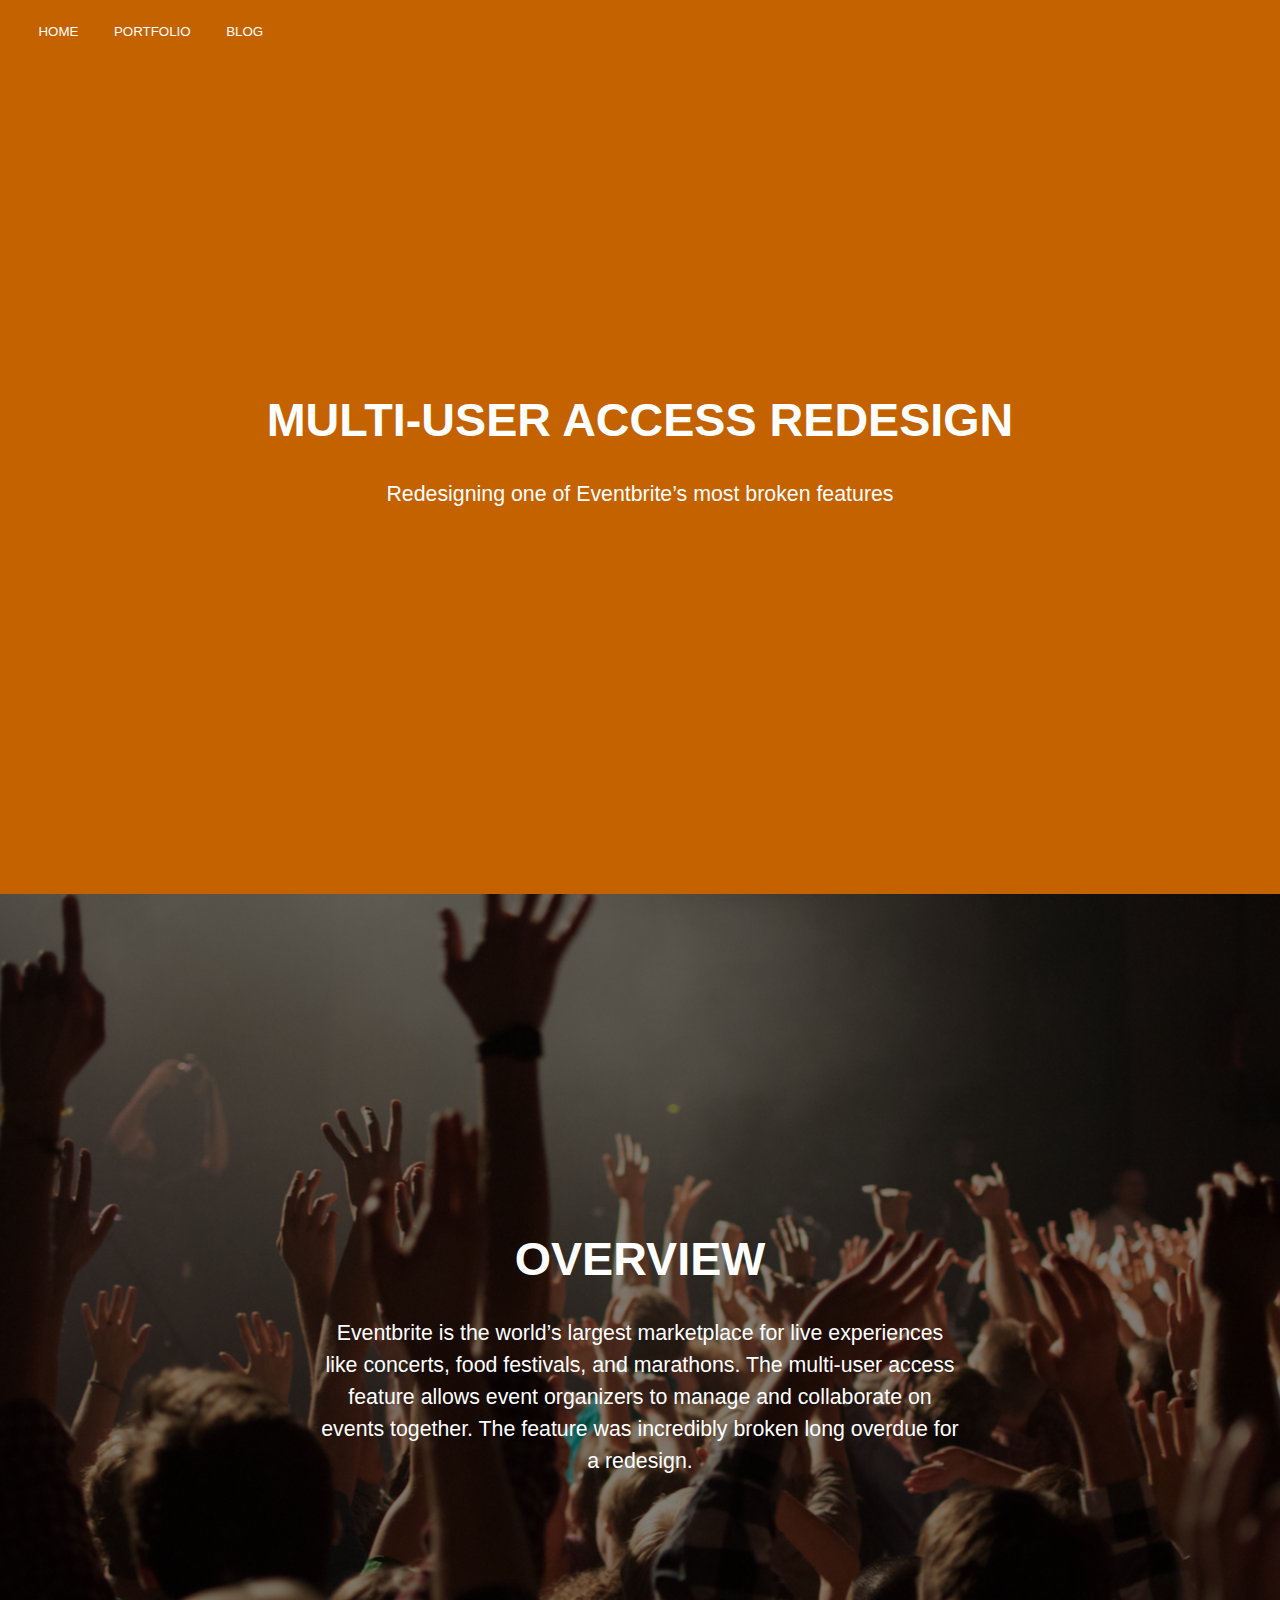
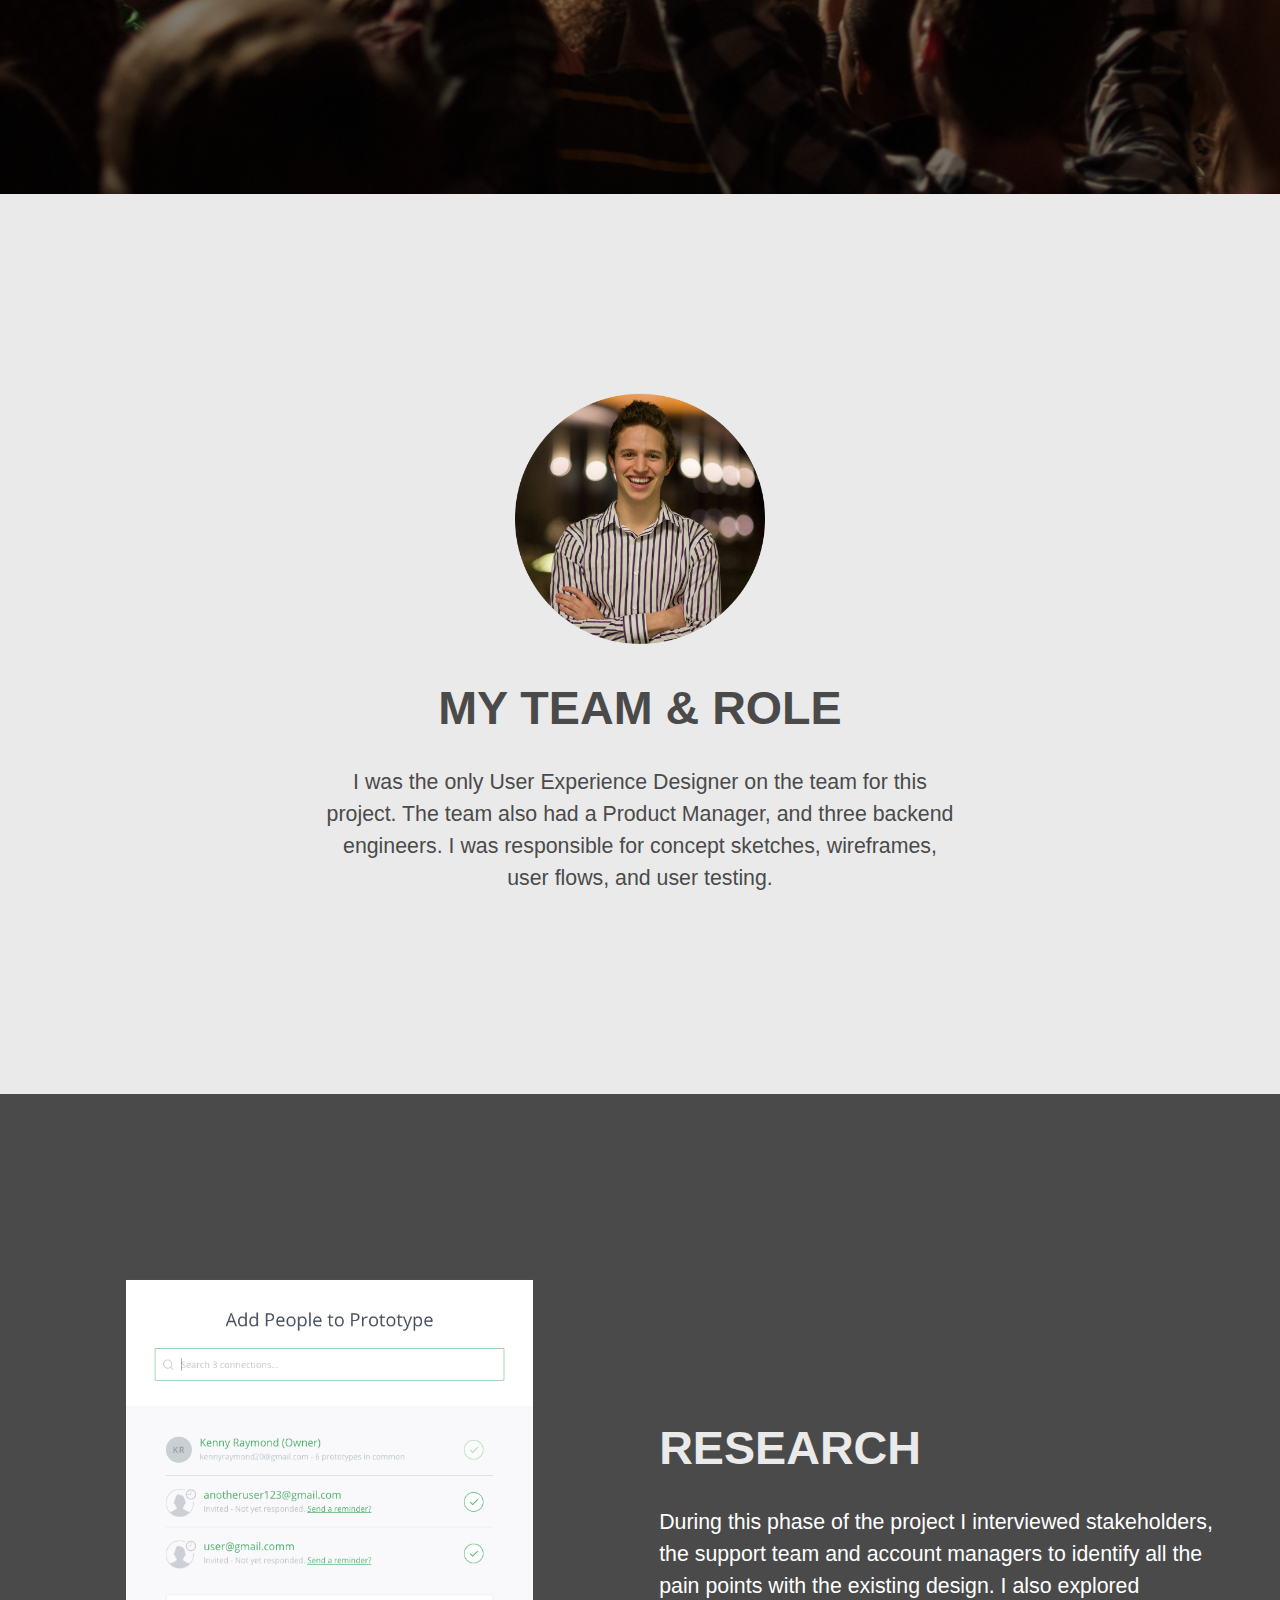
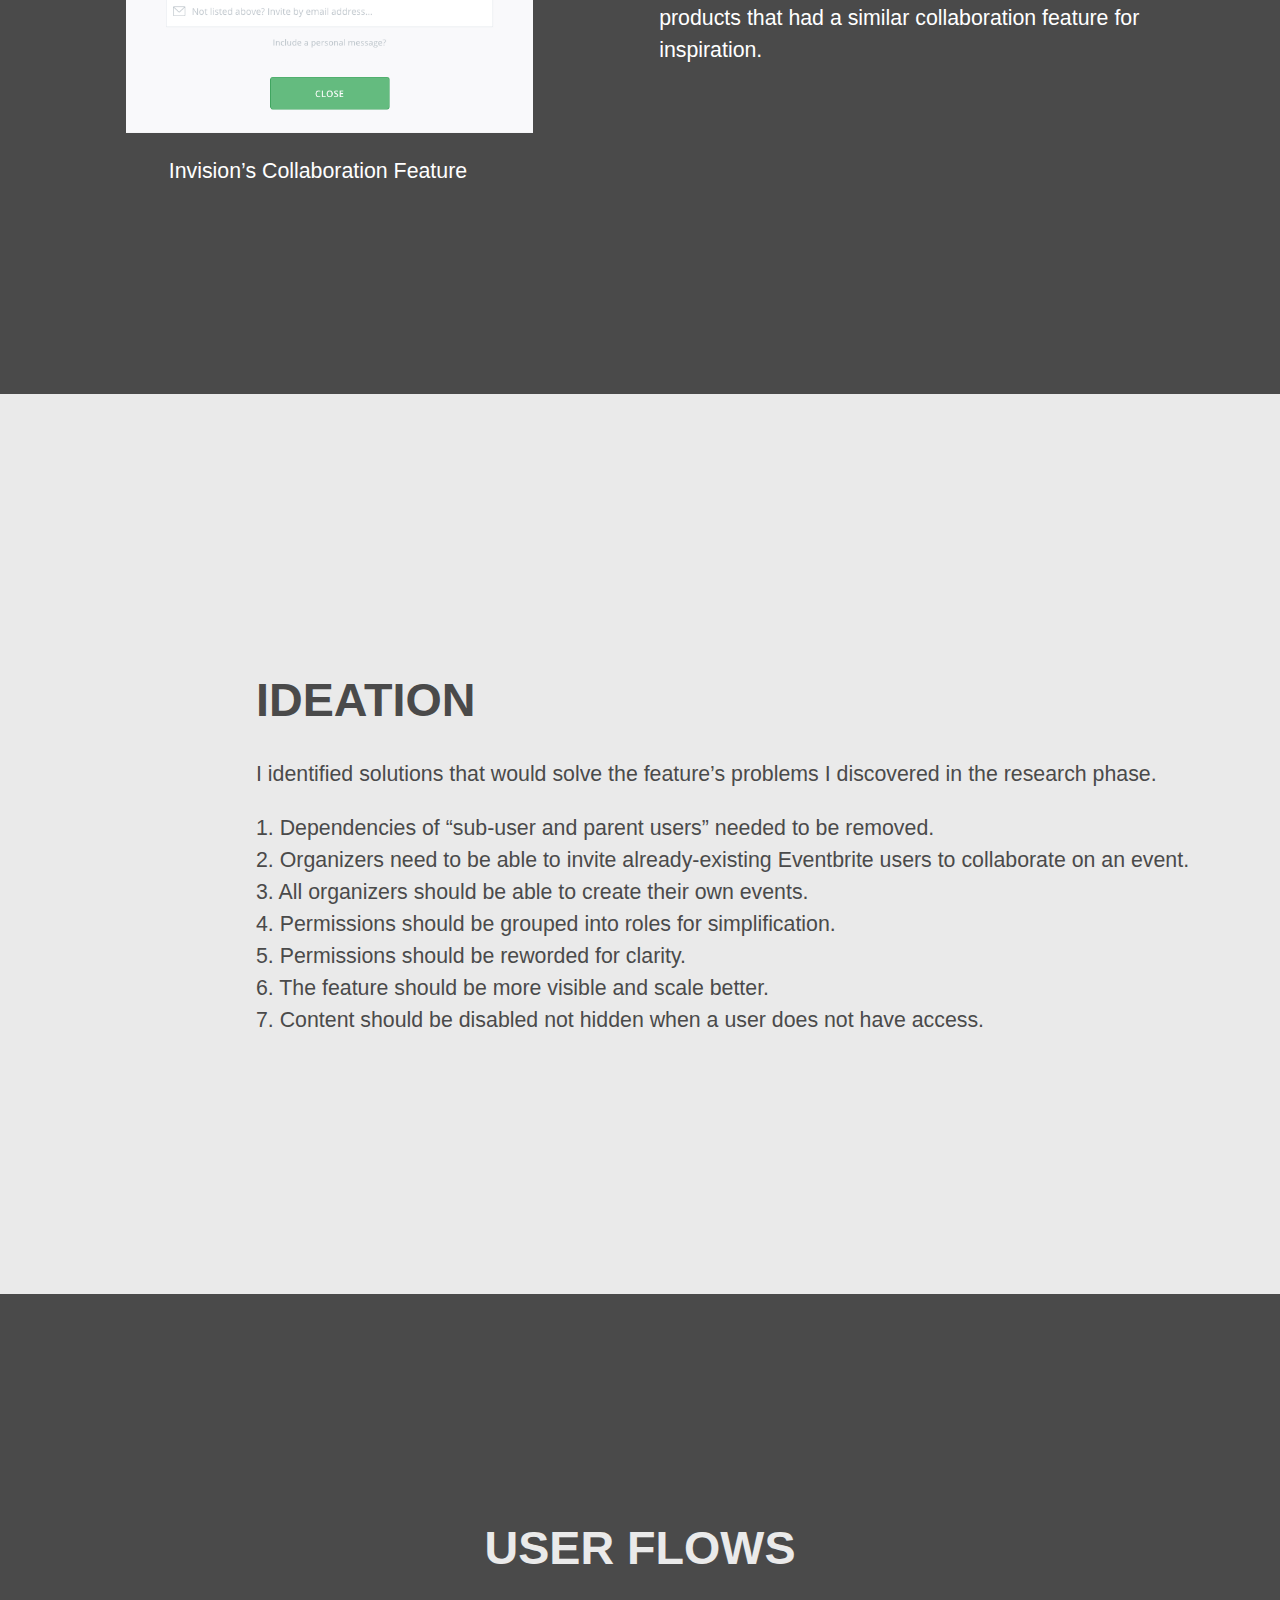
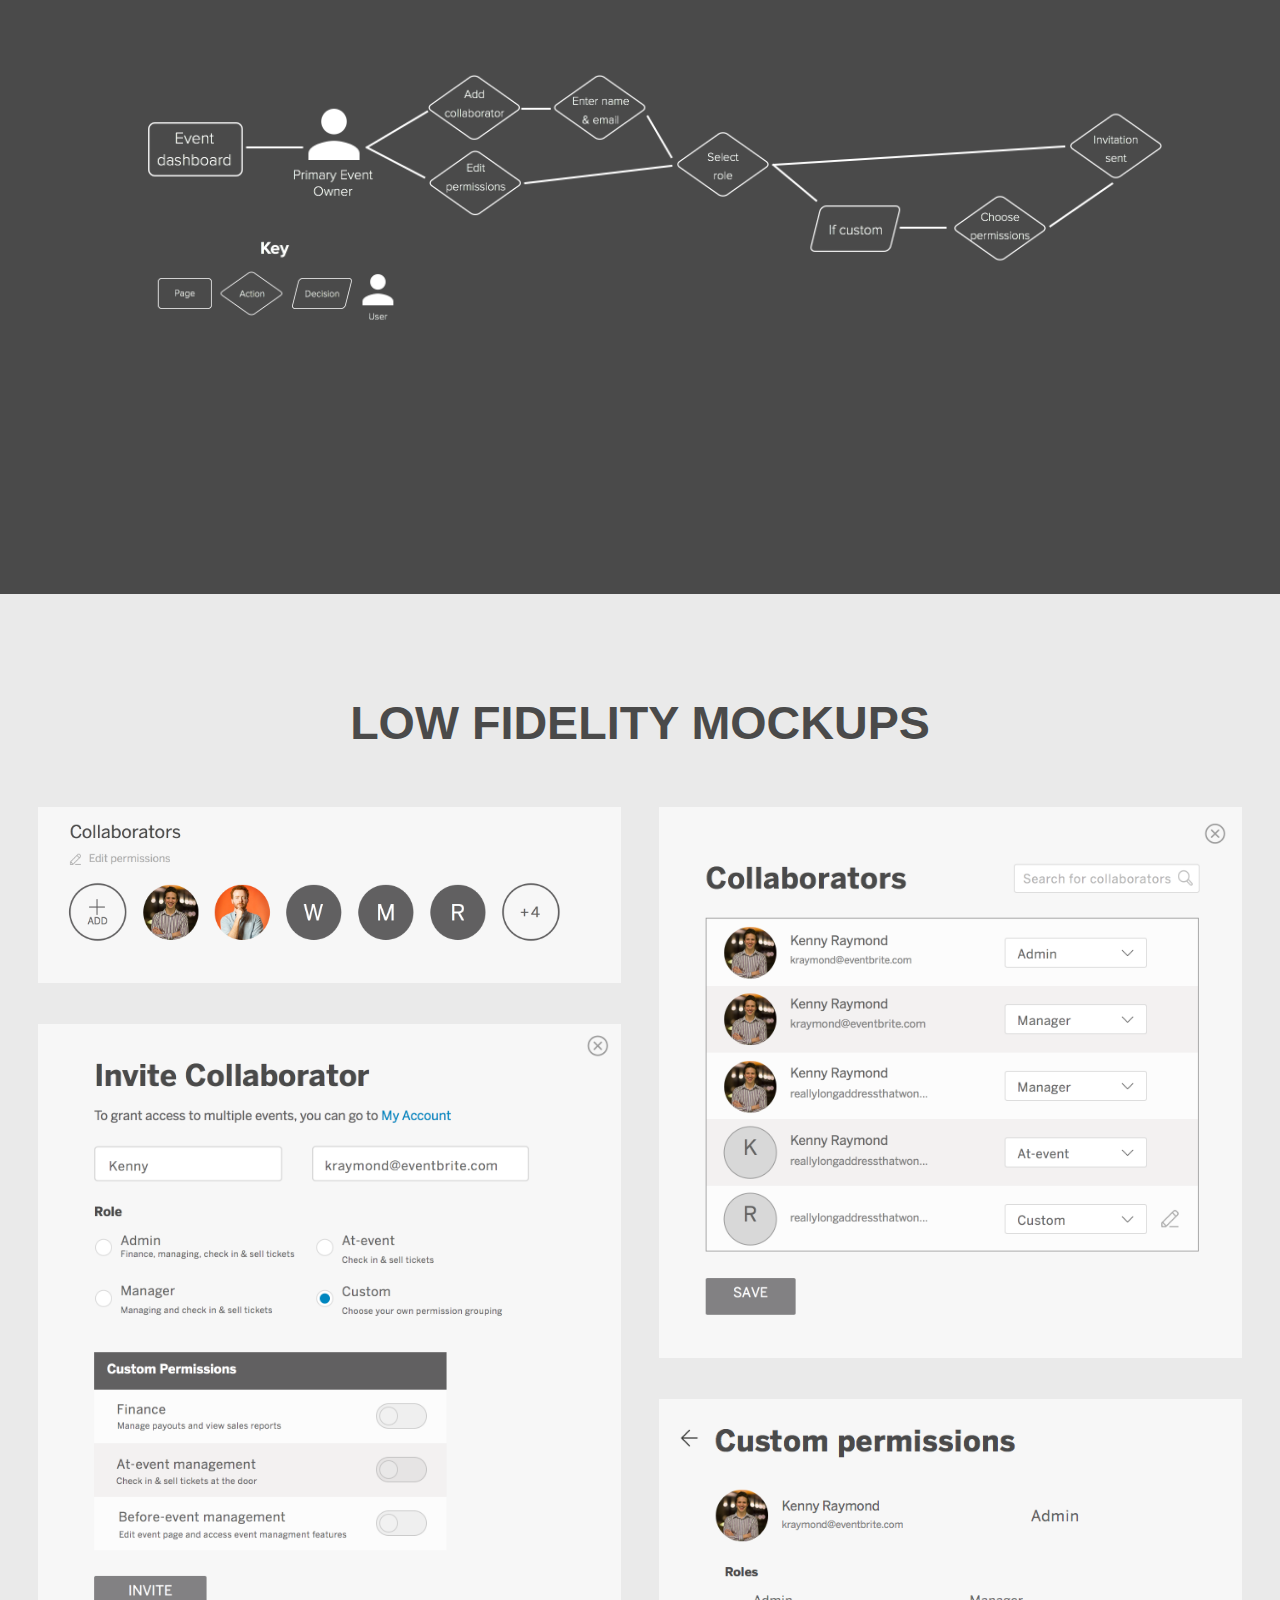
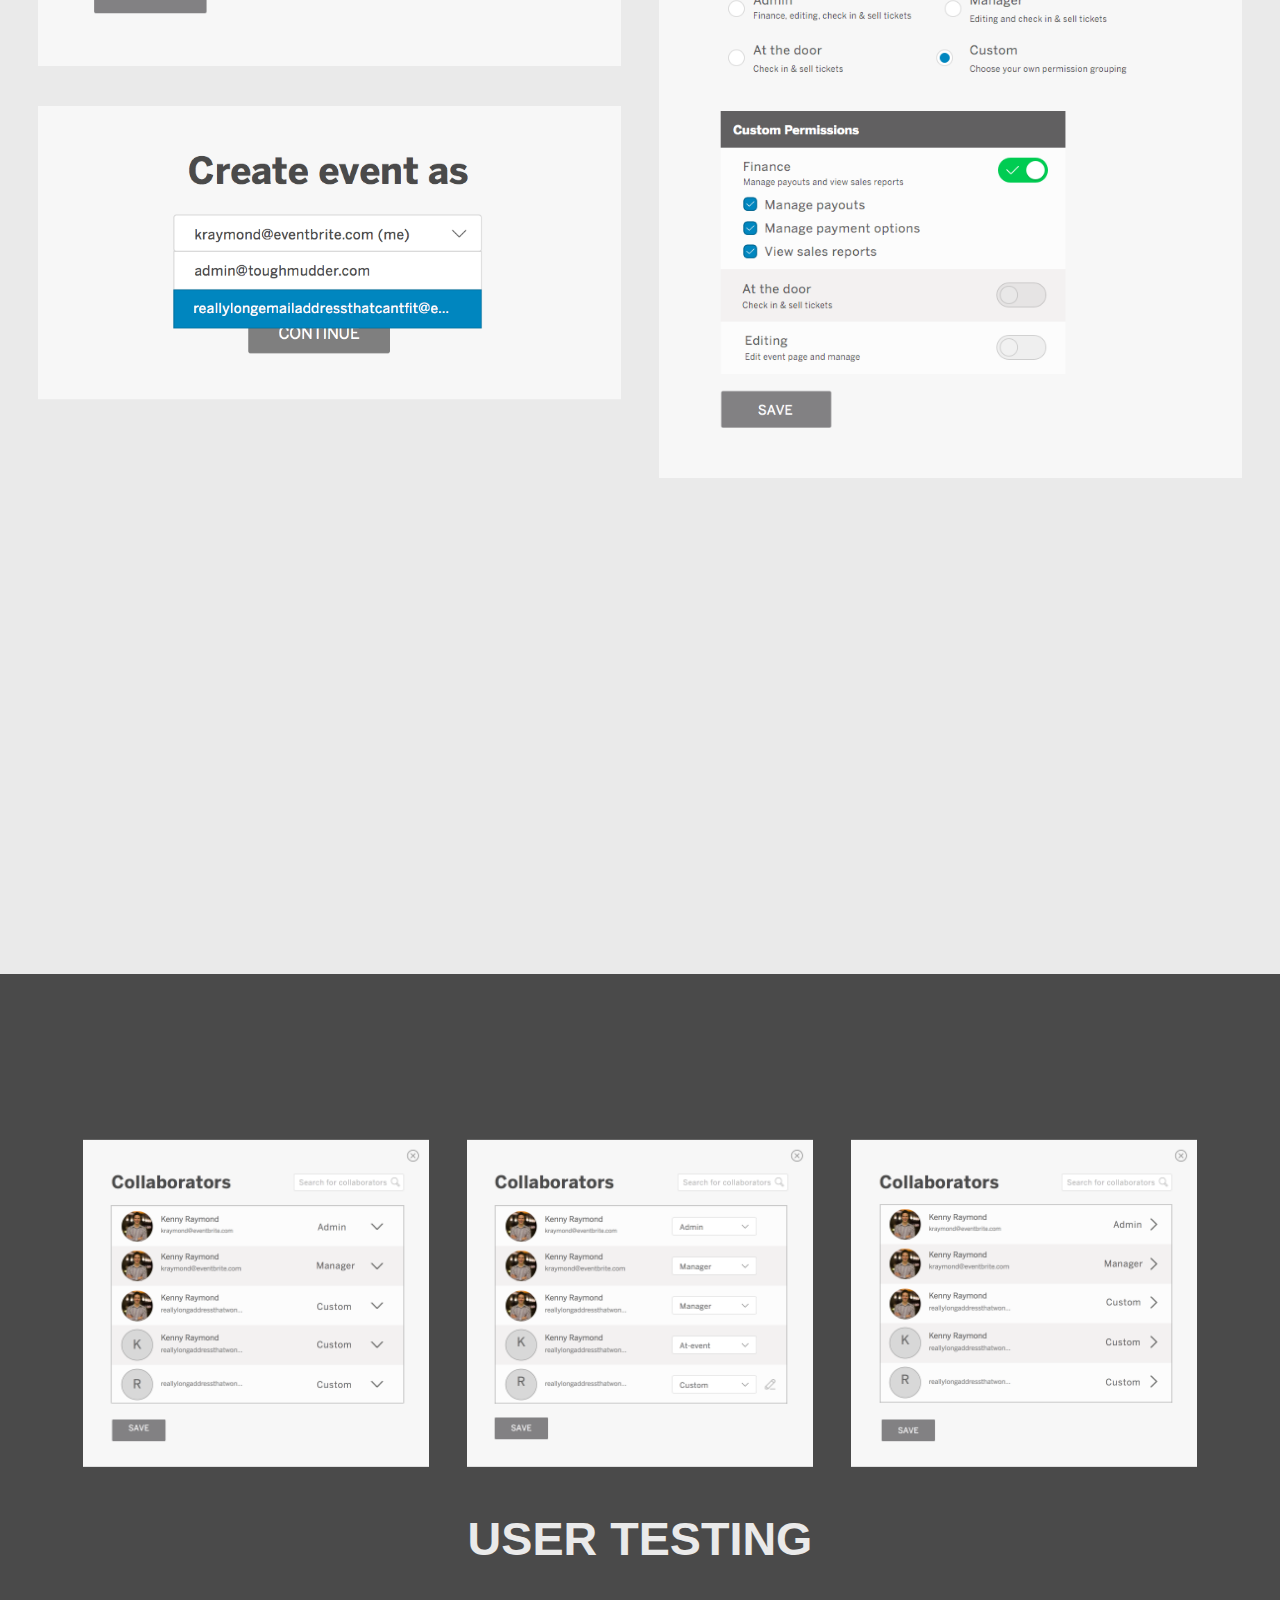
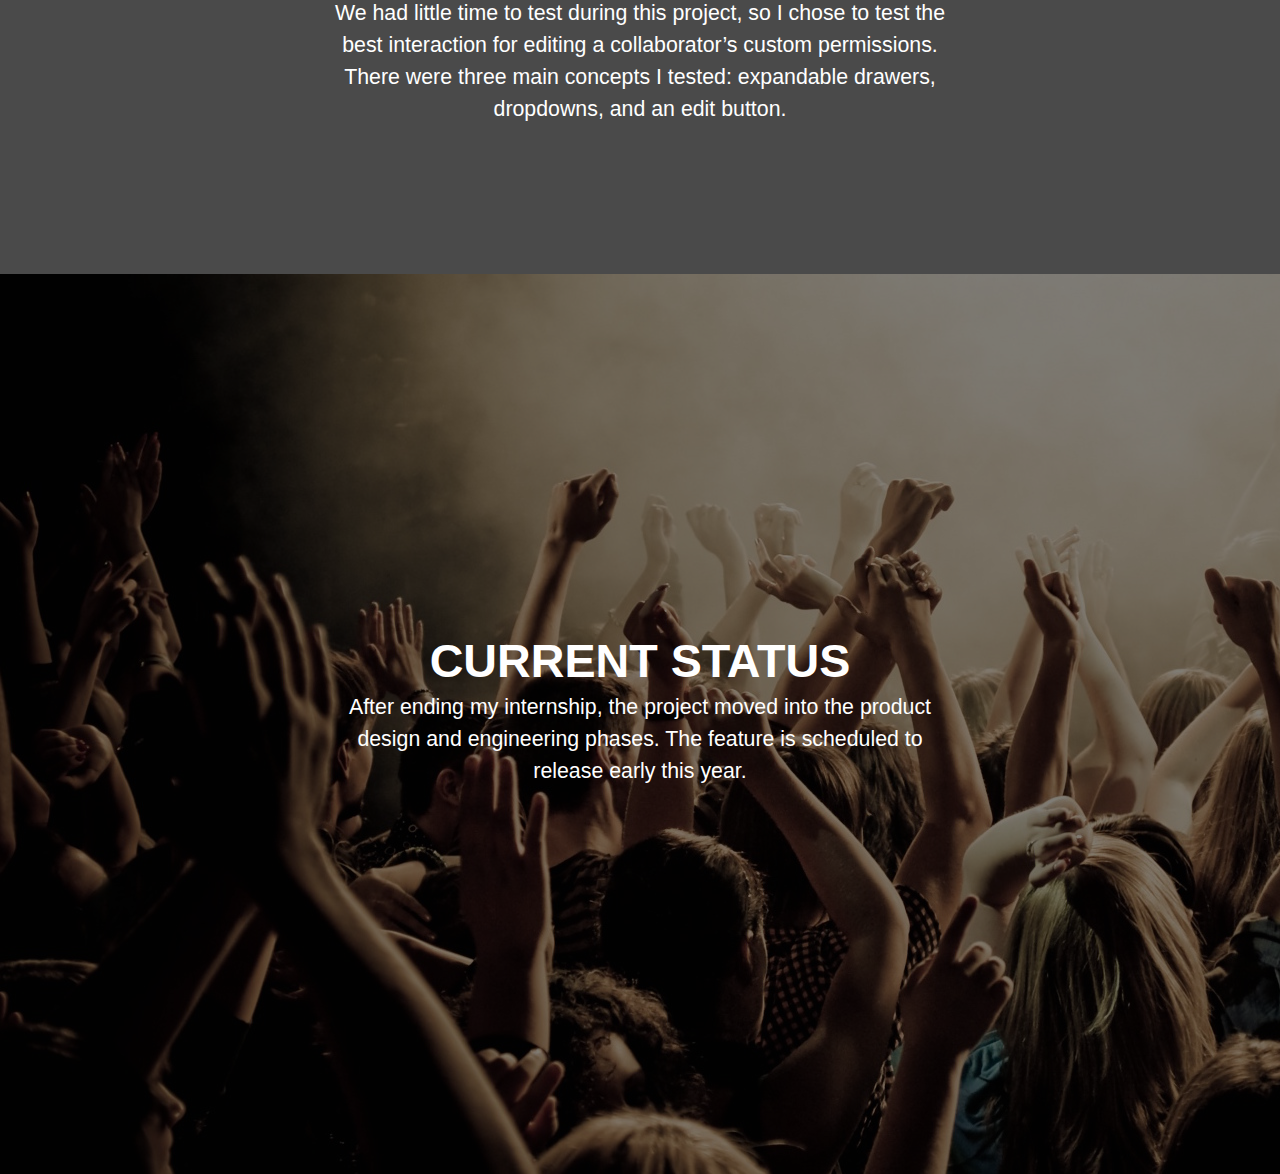
<file: html/portfolio/eventbrite-multi-user-access.html>
<html>
<head>
	<title>Kenny's Adventures</title>
	<meta charset="utf-8">
	<meta name="viewport" content="width=device-width, initial-scale=1">
	<link rel="stylesheet" type="text/css" href="../../css/style.css">
</head>

<body id="page">
	<nav>
		<ul>
			<li><a href="../../index.html">Home</a></li>
			<li><a href="portfolio.html">Portfolio</a></li>
			<li><a href="../blog/blog.html">Blog</a></li>
		</ul>
	</nav>

	<div id="titleslide">
		<div class="valign">
			<h1 class="pagetitle">Multi-User Access Redesign</h1>
			<h3 class="light centercontent">Redesigning one of Eventbrite’s most broken features</h3>
		</div>
	</div>

	<div id="overview">
		<div class="overlay">
			<div class="valign centersection">
				<h1 class="phototitle" style="color: white; text-align: center !important;">Overview</h1>
				<p class="light">Eventbrite is the world’s largest marketplace for live experiences like concerts, food festivals, and marathons. The multi-user access feature allows event organizers to manage and collaborate on events together. The feature was incredibly broken long overdue for a redesign.</p>
			</div>
		</div>
	</div>

	<div id="team">
		<div class="valign centersection">
			<img class="centercontent" src="../../img/kenny.png"></p>
			<h1 class="marginauto center" style="color: #4a4a4a;">My Team &amp; Role</h1>
			<p class="dark center marginauto">I was the only User Experience Designer on the team for this project. The team also had a Product Manager, and three backend engineers. I was responsible for concept sketches, wireframes, user flows, and user testing.</p>
		</div>
	</div>

	<div id="research">
		<div class="lefthalfcol valign centercontent">
			<img src="../../img/ebresearch.png"><p></p>
			<p class="light">Invision’s Collaboration Feature</p>
		</div>
		<div class="righthalfcol valign">
			<h1>Research</h1>
			<p class="light">During this phase of the project I interviewed stakeholders, the support team and account managers to identify all the pain points with the existing design. I also explored products that had a similar collaboration feature for inspiration.</p>
		</div>
	</div>

	<div id="ideation">
		<div id="ideationcontent" class="valign">
			<h1>Ideation</h1>
			<p class="dark">I identified solutions that would solve the feature’s problems I discovered in the research phase.</p>
			<p class="dark">1. Dependencies of “sub-user and parent users” needed to be removed.<br>
			2. Organizers need to be able to invite already-existing Eventbrite users to collaborate on an event.<br>
			3. All organizers should be able to create their own events.<br>
			4. Permissions should be grouped into roles for simplification.<br>
			5. Permissions should be reworded for clarity.<br>
			6. The feature should be more visible and scale better.<br>
			7. Content should be disabled not hidden when a user does not have access.</p>
		</div>
	</div>

	<div id="userflow">
		<div id="flowcontent" class="valign centercontent">
			<h1 class="centercontent">User Flows</h1>
			<img src="../../img/ebflow.png">
		</div>
	</div>
	
	<div id="lofi">
		<h1 class="centercontent toptitle">Low Fidelity Mockups</h1>
		<div class="lefthalfcol">
			<img src="../../img/l1.png">
			<img src="../../img/l2.png">
			<img src="../../img/l3.png">
		</div>
		<div class="righthalfcol">
			<img src="../../img/r1.png">
			<img src="../../img/r2.png">
		</div>
	</div>

	<div id="usertesting">
		<div class="valign">
			<div class="leftthirdcol"><img src="../../img/drawer.png"></div>
			<div class="middlethirdcol"><img src="../../img/dropdown.png"></div>
			<div class="rightthirdcol"><img src="../../img/edit.png"></div>
			<h1 class="centersection">User Testing</h1>
			<p class="light centersection">We had little time to test during this project, so I chose to test the best interaction for editing a collaborator’s custom permissions. There were three main concepts I tested: expandable drawers, dropdowns, and an edit button.</p>
			</div>
		</div>
	</div>
	
	<div id="status">
		<div class="overlay">
			<div class="valign centersection">
				<h1 class="centercontent phototitle">Current Status</h1>
				<p class="light valign">After ending my internship, the project moved into the product design and engineering phases. The feature is scheduled to release early this year.</p>
			</div>
		</div>
	</div>
</body>
</file>
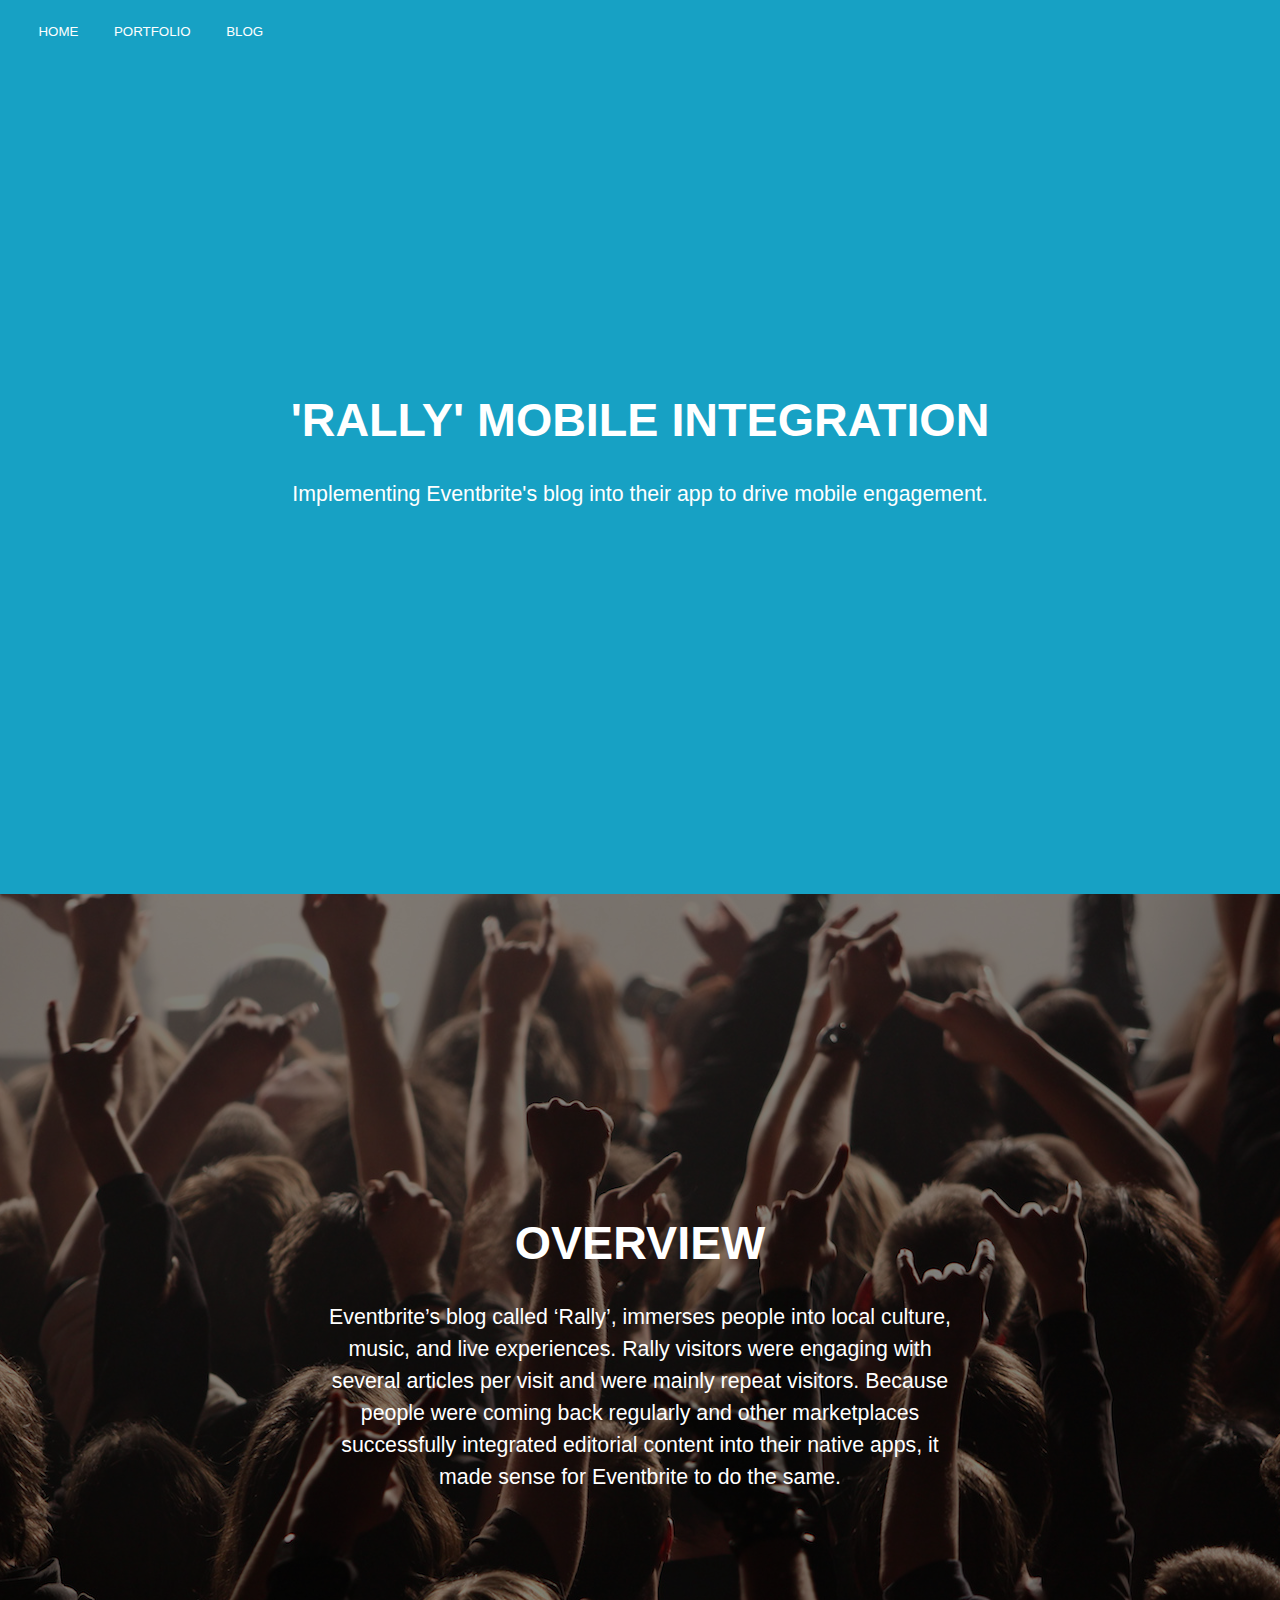
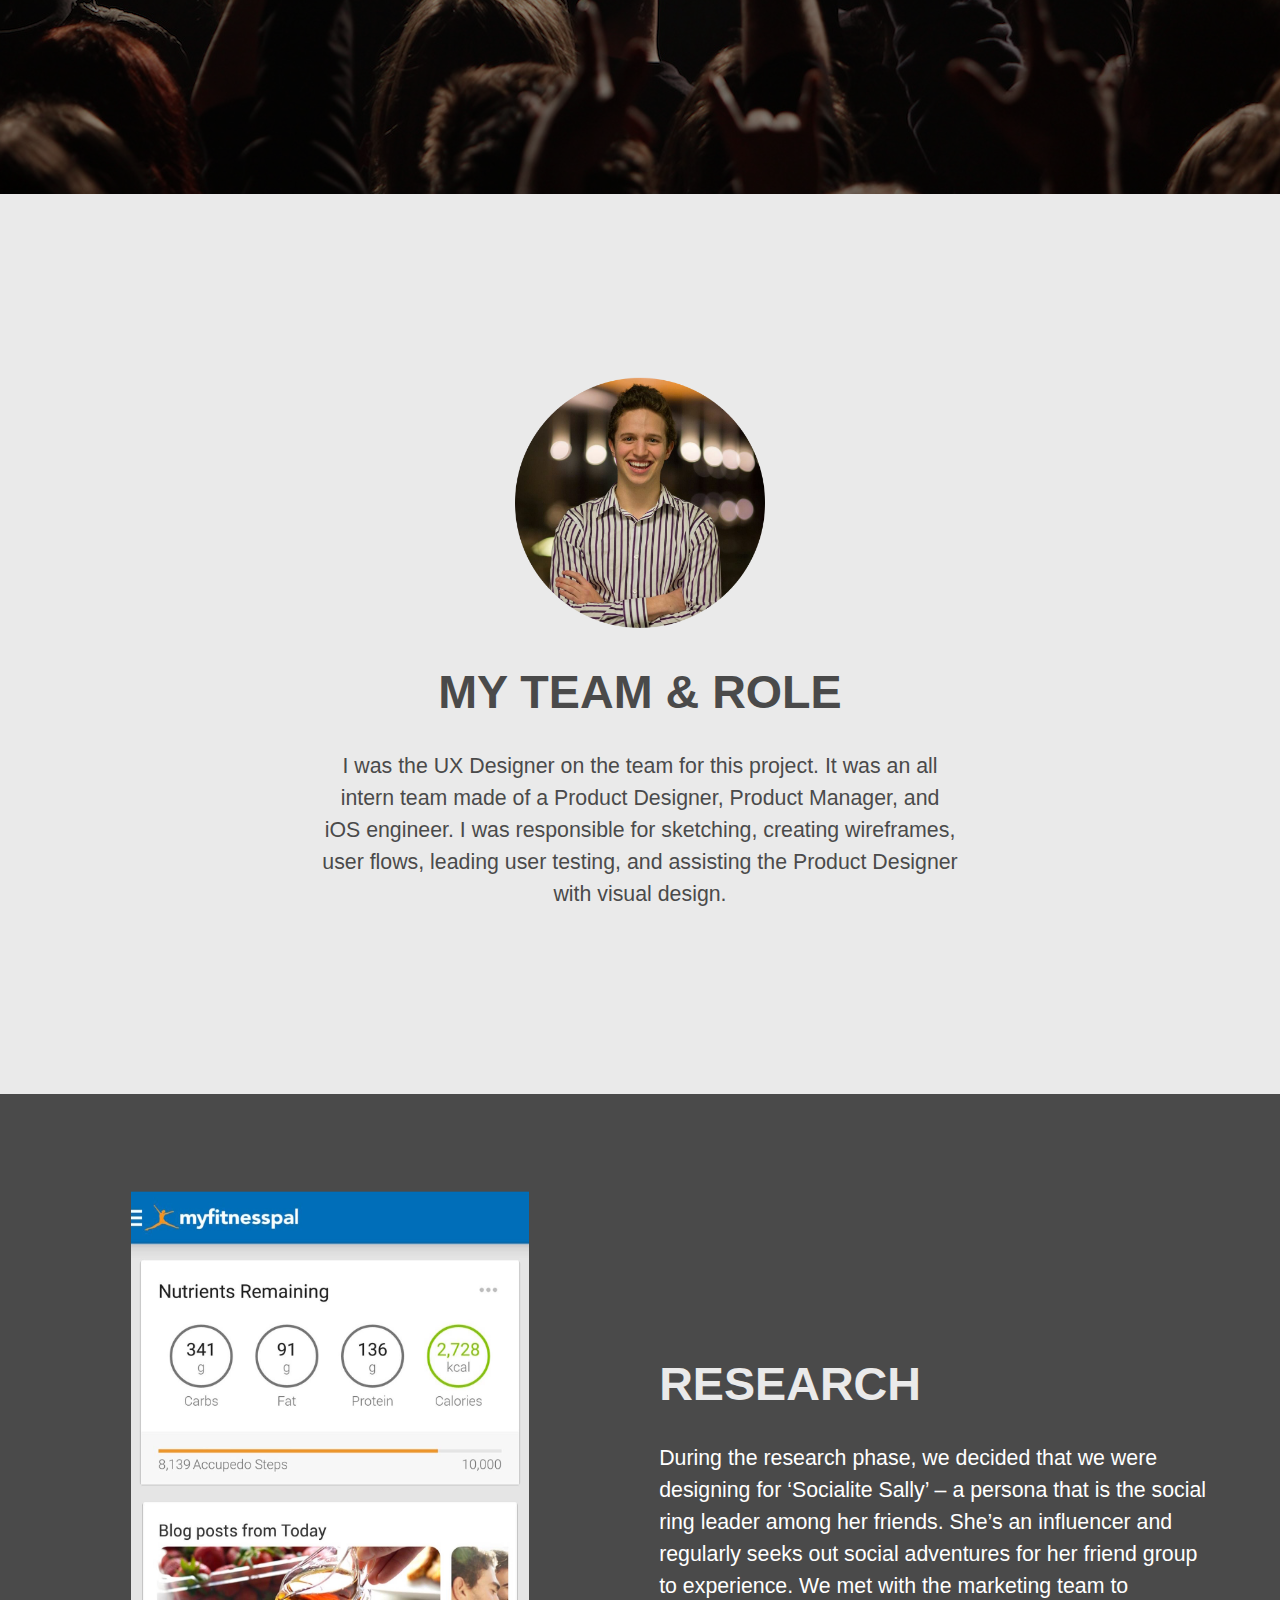
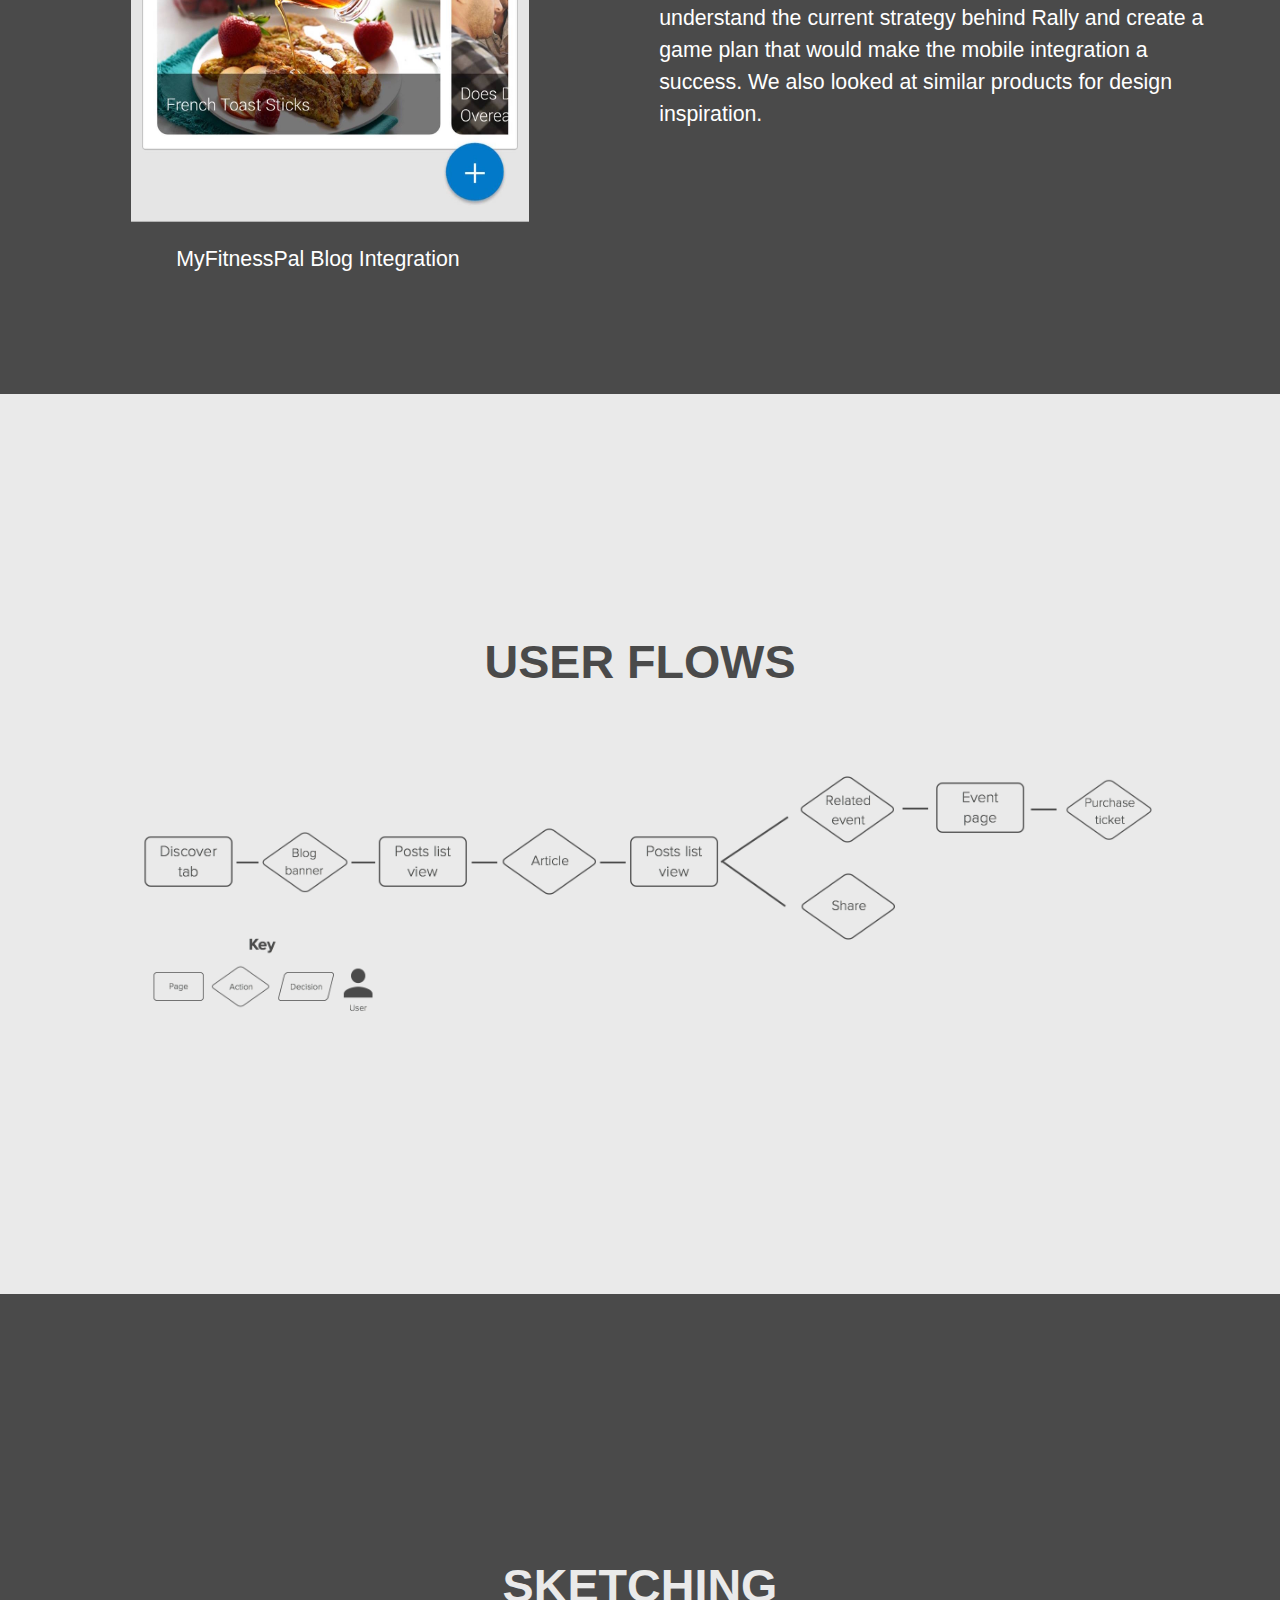
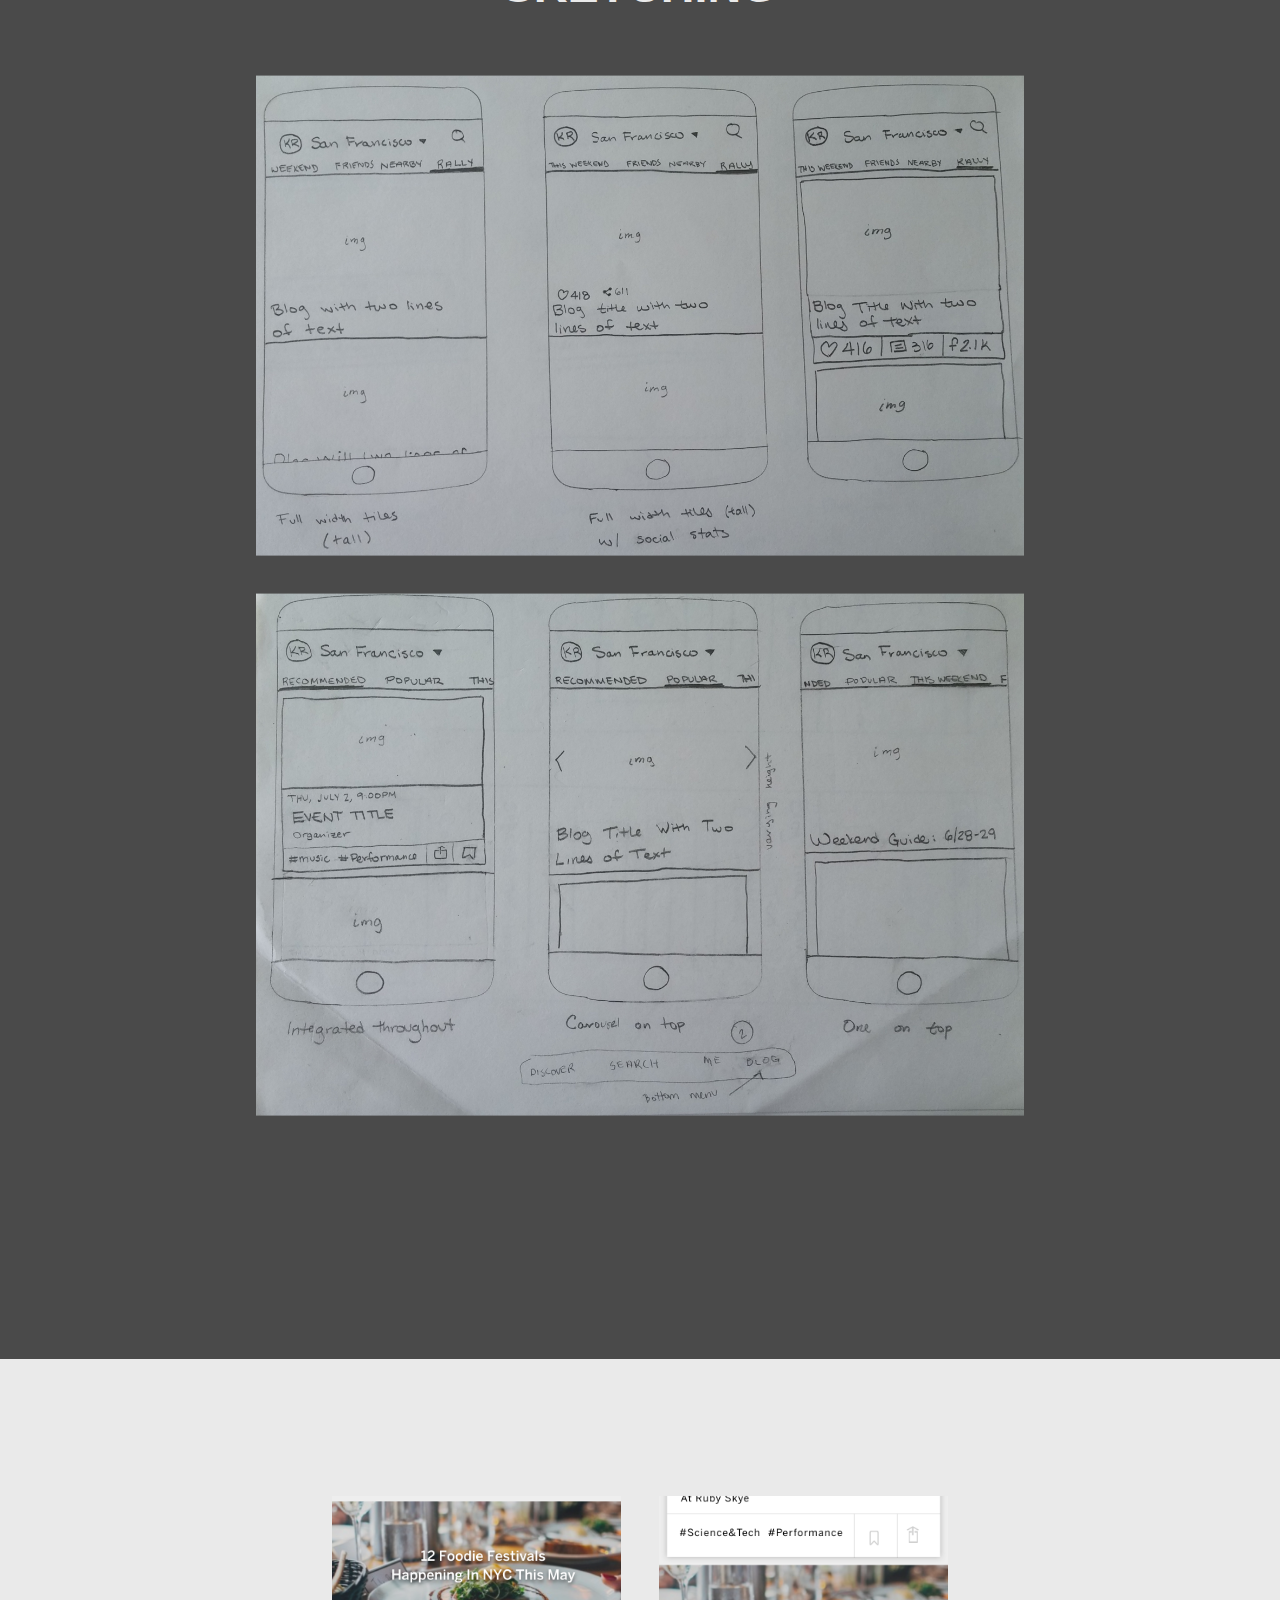
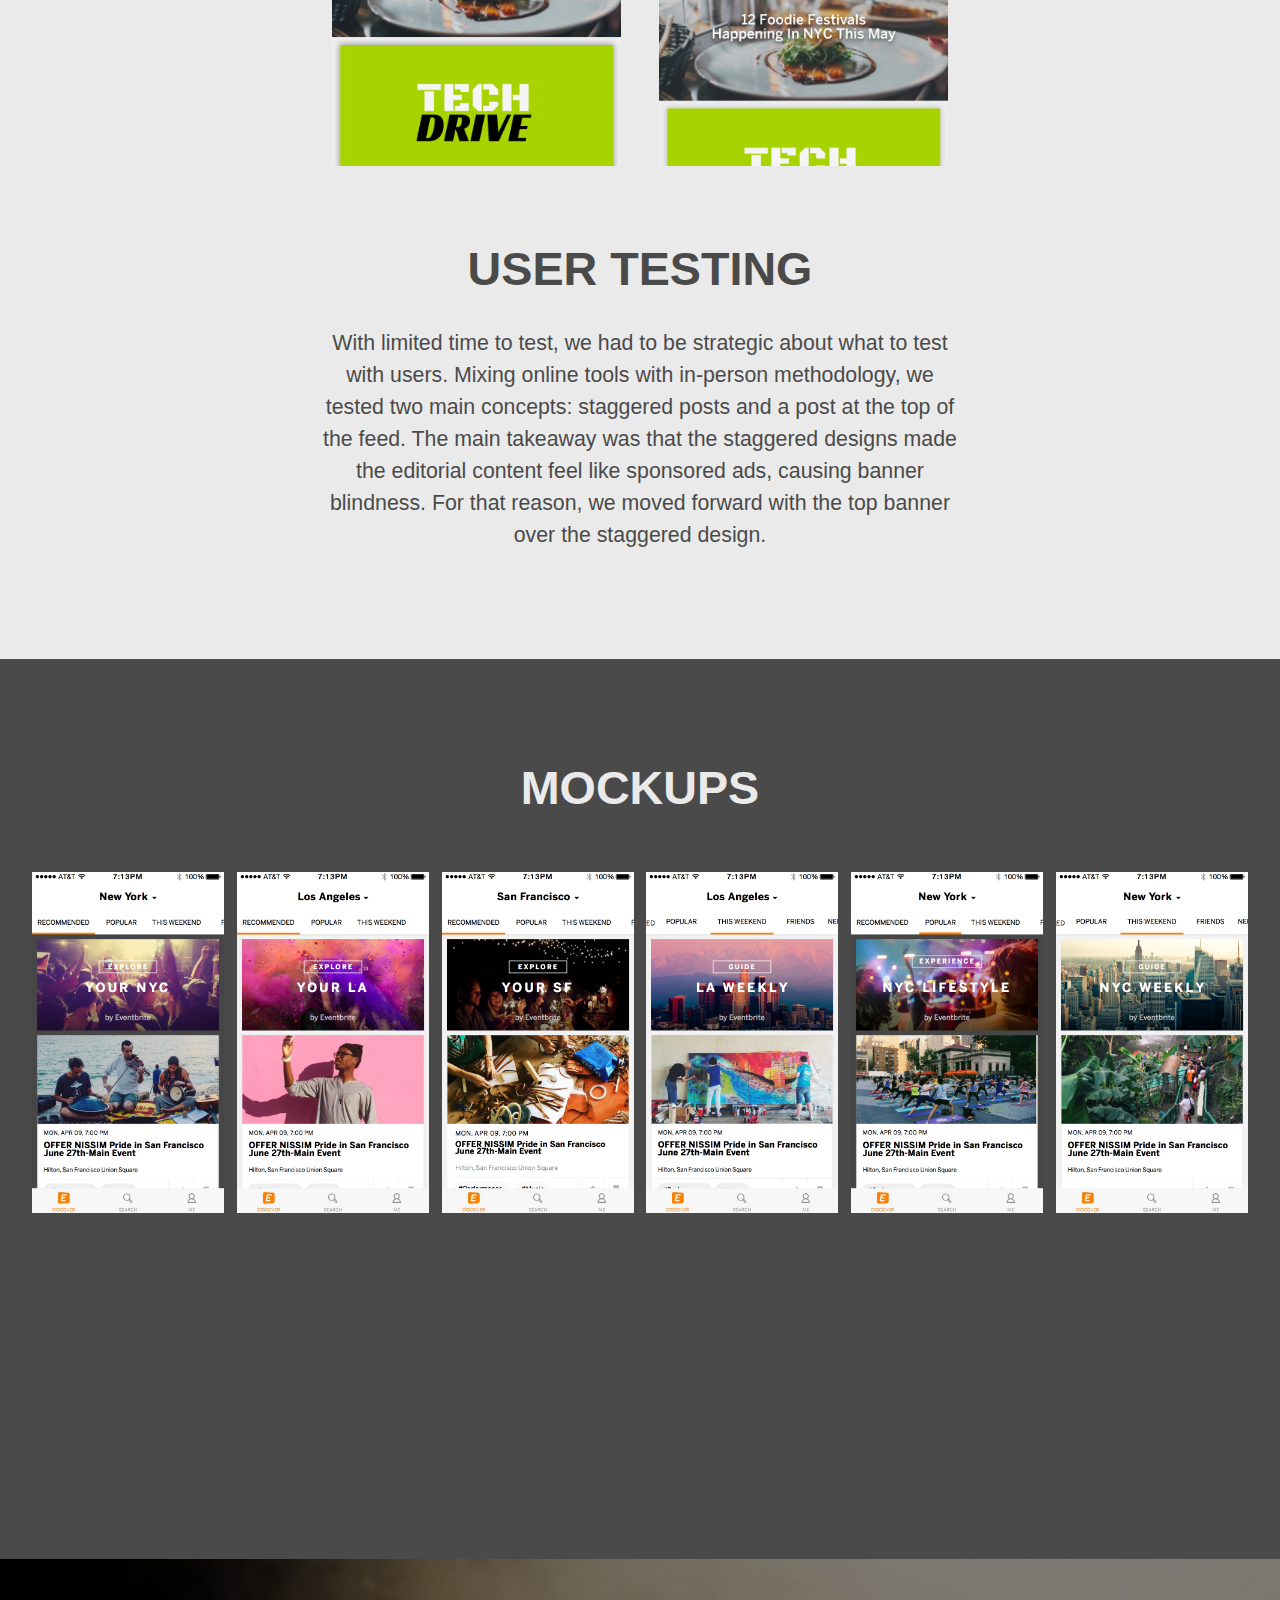
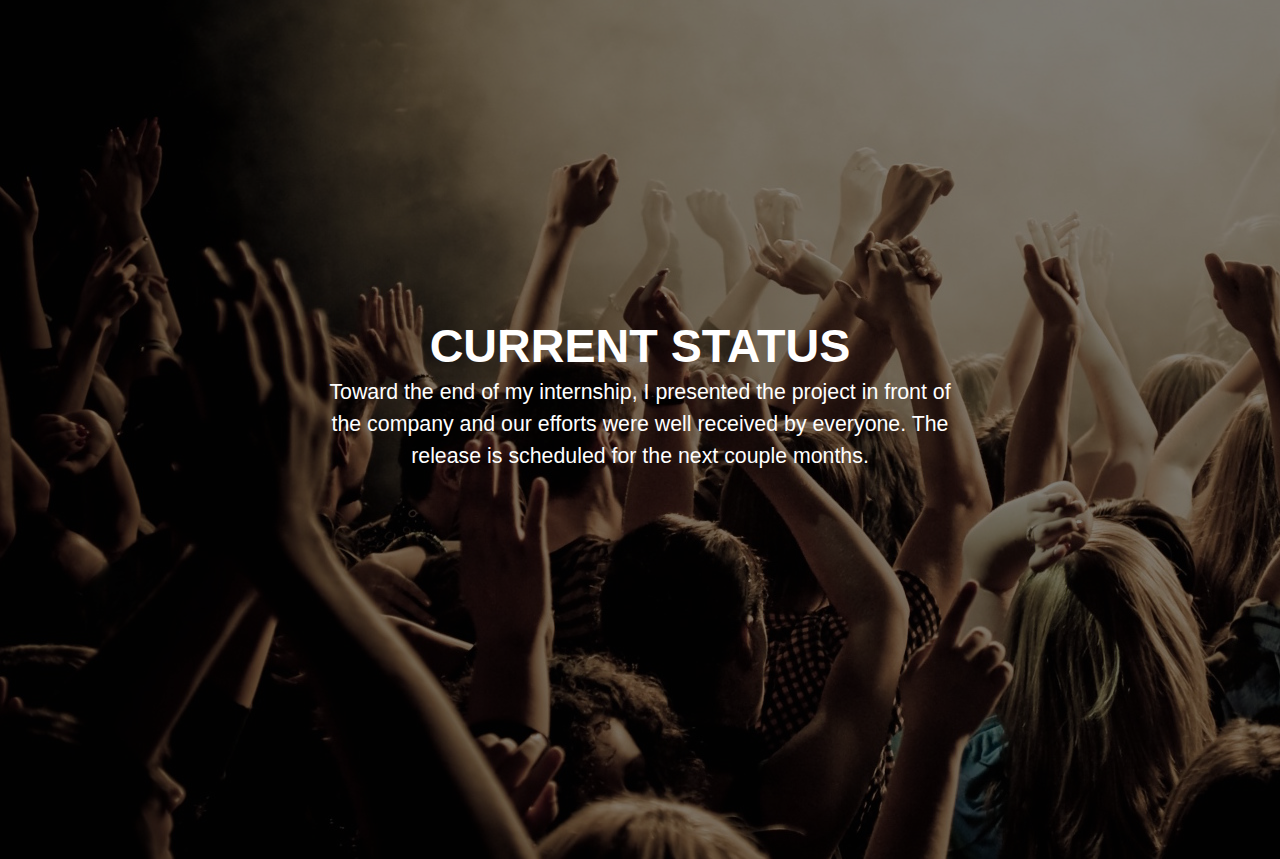
<file: html/portfolio/eventbrite-rally.html>
<html>
<head>
	<title>Kenny's Adventures</title>
	<meta charset="utf-8">
	<meta name="viewport" content="width=device-width, initial-scale=1">
	<link rel="stylesheet" type="text/css" href="../../css/style.css">
</head>

<body id="page">
	<div id="rally">
		<nav>
			<ul>
				<li><a href="../../index.html">Home</a></li>
				<li><a href="portfolio.html">Portfolio</a></li>
				<li><a href="../blog/blog.html">Blog</a></li>
			</ul>
		</nav>

		<div id="titleslide">
			<div class="valign">
				<h1 class="pagetitle">'Rally' Mobile Integration</h1>
				<h3 class="light centercontent">Implementing Eventbrite's blog into their app to drive mobile engagement.</h3>
			</div>
		</div>

		<div id="overview">
			<div class="overlay">
				<div class="valign centersection">
					<h1 class="phototitle">Overview</h1>
					<p class="light">Eventbrite’s blog called ‘Rally’, immerses people into local culture, music, and live experiences. Rally visitors were engaging with several articles per visit and were mainly repeat visitors. Because people were coming back regularly and other marketplaces successfully integrated editorial content into their native apps, it made sense for Eventbrite to do the same.</p>
				</div>
			</div>
		</div>

		<div id="team">
			<div class="valign centersection">
				<img class="centercontent" src="../../img/kenny.png"></p>
				<h1 class="marginauto center">My Team &amp; Role</h1>
				<p class="dark center marginauto">I was the UX Designer on the team for this project. It was an all intern team made of a Product Designer, Product Manager, and iOS engineer. I was responsible for sketching, creating wireframes, user flows, leading user testing, and assisting the Product Designer with visual design.</p>
			</div>
		</div>

		<div id="research">
			<div class="lefthalfcol valign centercontent">
				<img src="../../img/fitness.jpg"><p></p>
				<p class="light">MyFitnessPal Blog Integration</p>
			</div>
			<div class="righthalfcol valign">
				<h1>Research</h1>
				<p class="light">During the research phase, we decided that we were designing for ‘Socialite Sally’ – a persona that is the social ring leader among her friends. She’s an influencer and regularly seeks out social adventures for her friend group to experience. We met with the marketing team to understand the current strategy behind Rally and create a game plan that would make the mobile integration a success. We also looked at similar products for design inspiration.</p>
			</div>
		</div>

		<div id="userflow">
			<div id="flowcontent" class="valign centercontent">
				<h1 class="centercontent">User Flows</h1>
				<img src="../../img/rallyuf.png">
			</div>
		</div>

		<div id="sketch">
			<div class="valign centercontent" >
				<h1>Sketching</h1>
				<div class="centercontent">
					<img src="../../img/sketchl.jpg">
					<img src="../../img/sketchr.jpg">
				</div>
			</div>
		</div>

		<div id="usertesting">
			<div class="valign centercontent">
				<div class="lefthalfcol centercontent"><img class="fright" src="../../img/top.png"></div>
				<div class="righthalfcol centercontent"><img src="../../img/staggered.png"></div>
				<h1 class="centersection">User Testing</h1>
				<p class="dark centersection">With limited time to test, we had to be strategic about what to test with users. Mixing online tools with in-person methodology, we tested two main concepts: staggered posts and a post at the top of the feed. The main takeaway was that the staggered designs made the editorial content feel like sponsored ads, causing banner blindness. For that reason, we moved forward with the top banner over the staggered design.</p>
			</div>
		</div>

		<div id="mockups">
			<h1 class="centercontent toptitle">Mockups</h1>
				<img class="leftrallyimg" src="../../img/rally1.png">
				<img src="../../img/rally2.png">
				<img src="../../img/rally3.png">
				<img src="../../img/rally4.png">
				<img src="../../img/rally5.png">
				<img class="rightrallyimg" src="../../img/rally6.png">
		</div>

		<div id="status">
			<div class="overlay">
				<div class="valign centersection">
					<h1 class="centercontent phototitle">Current Status</h1>
					<p class="light valign">Toward the end of my internship, I presented the project in front of the company and our efforts were well received by everyone. The release is scheduled for the next couple months.</p>
				</div>
			</div>
		</div>

	</div>
</body>
</file>
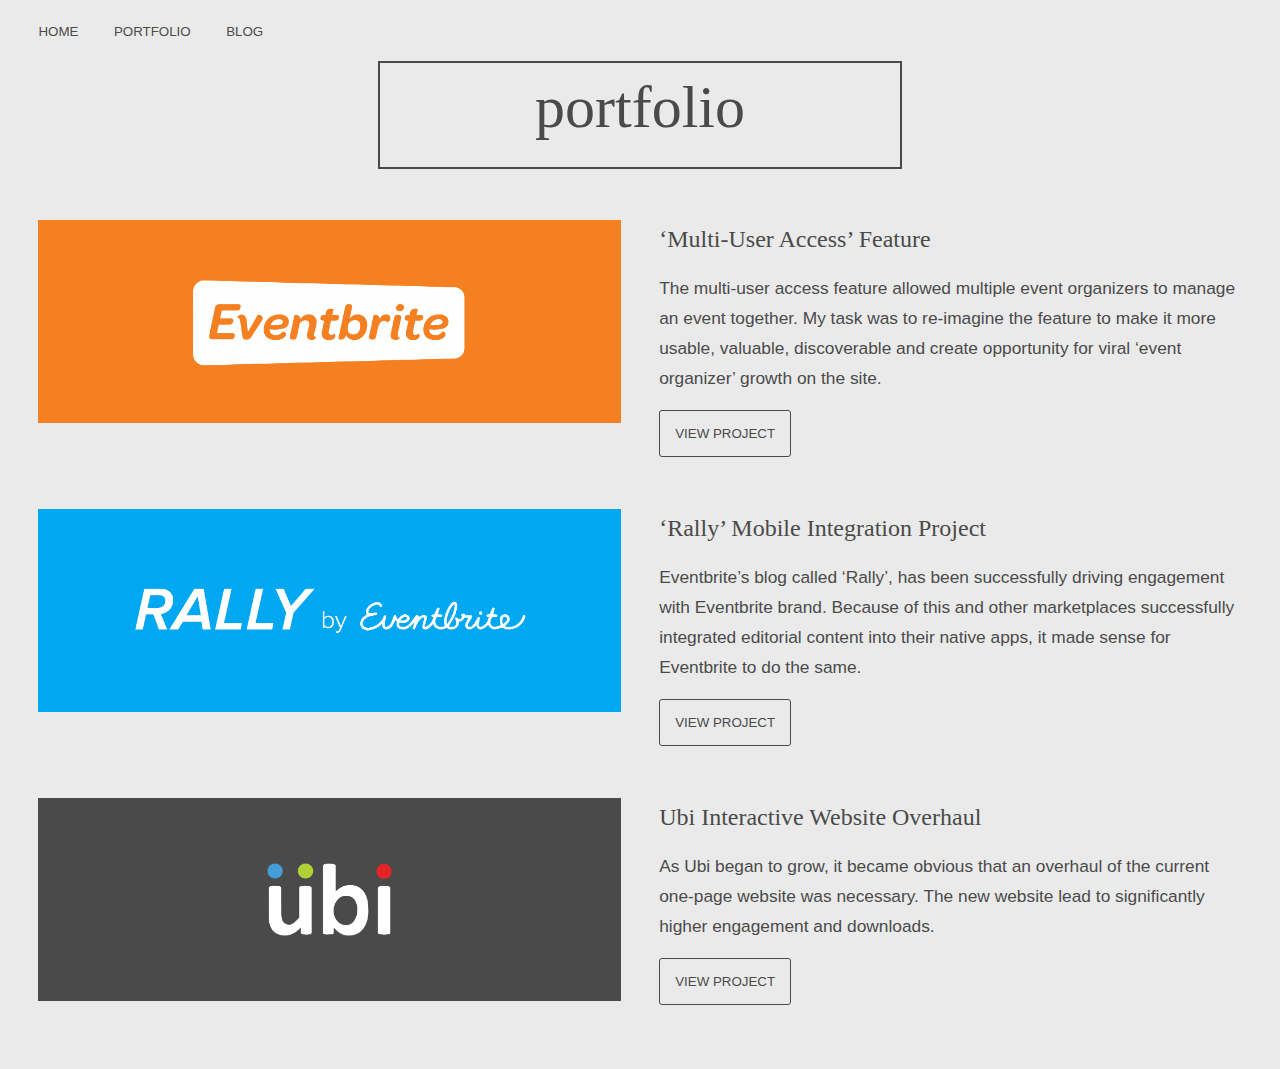
<file: html/portfolio/portfolio.html>
<html>
<head>
	<title>Kenny's Adventures</title>
	<meta charset="utf-8">
	<meta name="viewport" content="width=device-width, initial-scale=1">
	<link rel="stylesheet" type="text/css" href="../../css/style.css">
</head>

<body id="portfoliopage">
	<nav>
		<ul>
			<li><a href="../../index.html">Home</a></li>
			<li><a href="portfolio.html">Portfolio</a></li>
			<li><a href="../blog/blog.html">Blog</a></li>
		</ul>
	</nav>

	<div id="header">
		<h1 id="myportfolio">portfolio</h1>
	</div>

	<div class="project">
		<div class="lefthalfcol">
			<div class="img-conatiner">
				<div class="img-zoom"><a href="eventbrite-multi-user-access.html"><img src="../../img/eventbrite.png"></a></div>
			</div>
		</div>
		<div class="righthalfcol">
			<h2>‘Multi-User Access’ Feature</h2>
			<p>The multi-user access feature allowed multiple event organizers to manage an event together. My task was to re-imagine the feature to make it more usable, valuable, discoverable and create opportunity for viral ‘event organizer’ growth on the site.</p>
			<a href="eventbrite-multi-user-access.html"><button class="sitebutton">VIEW PROJECT</button></a>
		</div>
	</div>

	<br>

	<div class="project">
		<div class="lefthalfcol">
			<div class="img-conatiner">
				<div class="img-zoom"><a href="eventbrite-rally.html"><img src="../../img/rally.png"></a></div>
			</div>
		</div>
		<div class="righthalfcol">
			<h2>‘Rally’ Mobile Integration Project</h2>
			<p>Eventbrite’s blog called ‘Rally’, has been successfully driving engagement with Eventbrite brand. Because of this and other marketplaces successfully integrated editorial content into their native apps, it made sense for Eventbrite to do the same.</p>
			<a href="eventbrite-rally.html"><button class="sitebutton">VIEW PROJECT</button></a>
		</div>
	</div>

	<br>

	<div class="project">
		<div class="lefthalfcol">
			<div class="img-conatiner">
				<div class="img-zoom"><a href="ubi.html"><img src="../../img/ubi.png"></a></div>
			</div>
		</div>
		<div class="righthalfcol">
			<h2>Ubi Interactive Website Overhaul</h2>
			<p>As Ubi began to grow, it became obvious that an overhaul of the current one-page website was necessary. The new website lead to significantly higher engagement and downloads.</p>
			<a href="ubi.html"><button class="sitebutton">VIEW PROJECT</button></a>
		</div>
	</div>

</body>
</html>
</file>
<file: css/style.css>
body {
    margin: 0px;
}

.gallery_content {
    box-shadow: 0 -1px 10px rgba(0,0,0,0.2);
}

.logo a, .logo a img {
	display: none !important;
}

.blogimg {
    width: 49% !important;
    display: inline !important;
    float: left;
    margin-right: 1% !important;
    margin-bottom: 20px !important;
}

#hello, #mynameis, #kenny {
    color: white; 
    text-align: center; 
    margin-left: auto; 
    margin-right: auto;
    text-shadow: 0px 2px 4px rgba(0,0,0,0.50);
}

#gutter, #guttertop {
    padding-left: 30px;
    padding-right: 30px;
}

#gutter {
    margin-bottom: -100px;
    margin-top: -100px;
}

#guttertop {
    margin-bottom: -30px !important;
}

#hello {
    font-size: 100px;
    font-weight: 700;
    margin-top: 0px;
    margin-bottom: 0px;
}

#mynameis {
    font-size: 40px;
    border-top: 5px solid #fff;
    box-shadow: 0px 2px 4px rgba(0,0,0,0.50);
    line-height: 0;
    padding: 0;
    max-width: 500px;
    font-weight: 600;
    height: 0px;
}

#kenny {
    font-family: 'Grand Hotel', sans-serif; 
    font-size: 80px;
    margin: 0px;
}

p span {
    background: #2A96B0;
    padding: 0 15px;
}

.be-slide-bg img {
    margin: 0px !important;
    max-width: 100% !important;
    height: initial !important;
    position: relative;
    top: 50%;
    transform: translateY(-50%);
    max-height: 100%;
    width: initial !important;
    margin-left: auto !important;
    margin-right: auto !important;
    display: block !important;
}

.beg {
    color: white; 
    text-align: center; 
    margin-left: auto; 
    margin-right: auto;
    margin-top: 60px;
    text-shadow: 0px 2px 4px rgba(0,0,0,0.50);
    margin-bottom: 40px;
    font-size: 70px;
    font-weight: 200;
    font-family: 'Grand Hotel', sans-serif;
}

#homepage button {
    margin-left: auto;
    margin-right: auto;
    background-color: transparent;
    border: 3px solid #ffffff;
    padding: 25px;
    font-family: 'Proxima Nova' sans-serif;
    color: #ffffff !important;
    font-size: 25px;
    text-transform: lowercase;
    text-shadow: 0px 2px 4px rgba(0,0,0,0.50);
    box-shadow: 0px 2px 4px rgba(0,0,0,0.50);
}

#homepage button:hover {
    color: #2A96B0 !important;
    background-color: #ffffff;
    cursor: pointer;
    text-shadow: none;
}

.section {
    margin-bottom: 150px !important;
}

.sitebutton {
    background-color: transparent;
    border: 1px solid #4A4A4A;
    padding: 15px;
    color: #4A4A4A !important;
    font-family: 'Proxima Nova', sans-serif;
    border-radius: 3px;
}

.sitebutton:hover {
    background-color: #4A4A4A;
    color: #ffffff !important;
    cursor: pointer;
}

.light, .dark {
    font-family: 'Proxima Nova', sans-serif;
    font-size: 16pt;
    line-height: 1.5em;
}

.light {
    color: #ffffff;
}

.dark {
    color: #4A4A4A;
}

#hidden {
    display: none;
}

body, h2, h3, h4, h5, h6 {
    font-family: 'Proxima Nova', sans-serif;
    font-weight: 200;
}

h1 {
    text-transform: uppercase;
}

h1, h2, h3, h4, h5, h6, a, button {
    font-family: 'Proxima Nova', sans-serif;
}

.storybody {
    padding-left: 25%; 
    padding-right: 25%; 
    font-weight: 200; 
    text-align: center;
}

#myportfolio {
    color: #4a4a4a; 
    font-family: 'Proxima Nova'; 
    font-weight: 200; 
    font-size: 60px; 
    max-width: 500px; 
    border: 2px solid #4a4a4a; padding: 10px; 
    padding-bottom: 25px; 
    text-align: center; 
    margin-left: auto; 
    margin-right: auto;
    margin-top: 1%;
    margin-bottom: 4%;
    text-transform: lowercase;
}

.project {
    height: 30%;
    margin-bottom: 1px;
    clear: both;
}

.project h2 {
    color: #4a4a4a; 
    font-family: 'Proxima Nova'; 
    font-weight: 200;
    margin-top: 6px;
} 

.project p {
    color: #4a4a4a; 
    font-size: 13pt;
    line-height: 30px;
}

.righthalfcol, .lefthalfcol {
    width: 45.5%;
    float: left;
}

.lefthalfcol {
    padding-left: 3%;
    padding-right: 1.5%;
}

.righthalfcol {
    padding-left: 1.5%;
    padding-right: 3%;
}

#portfoliopage button {
    font-weight: 400;
}

#rally .fright {
    float: right !important;
}

/* blogpage */
#blogpage .post {
    margin-left: 3%;
    margin-right: 30%;
    margin-top: 2%;
    margin-bottom: 6%;
}

#blogpage h5 {
    font-size: 18px;
    margin-top: 15px;
    margin-bottom: 15px;
    font-weight: 500;
}

/* homepage */
#homepage {
    background-color: #2A96B0;
}

#story, #status, #usertesting, #ideation, #research, #team, #overview, #userflow, #mockups, #wireframes {
    height: 100vh;
    width: 100vw;
}

#portblogcont {
    height: 100vh;
}

#hellosection {
    height: 91vh;
    width: 100vw;
}

#storycontent, #hellocontent, .valign {
    position: relative;
    top: 50%;
    transform: translateY(-50%);
}

#hellocontent {
    padding-bottom: 50px;
}

#story {
    background-color: #25789B;
}

#portblogcont #portfolio, #portblogcont #blog, #portblogcont #contact {
    float: left;
    display: inline;
    padding-right: 2.5%;
    padding-left: 2.5%;
    width: 20%;
    height: 40%;
    position: relative;
    top: 50%;
    transform: translateY(-50%);
}

#portblogcont {
    margin: auto;
    display: block;
}

#homepage #portblogcont #portfolio {
    padding-left: 15%;
}

#homepage #portblogcont #contact {
    padding-right: 15%;
}

/* ZOOMING ON PICTURE */
.img-zoom {
    display: inline-block; /* change the default display type to inline-block */
    overflow: hidden;      /* hide the overflow */
}

.img-zoom img {
    -webkit-transition: all .2s ease;
    -moz-transition: all .2s ease;
    -ms-transition: all .2s ease;
    -o-transition: all .2s ease;
    transition: all .2s ease;
    max-width: 100%;
    max-height: 100%;
}

.img-zoom img:hover {
    transform:scale(1.25);
    -ms-transform:scale(1.25); /* IE 9 */
    -moz-transform:scale(1.25); /* Firefox */
    -webkit-transform:scale(1.25); /* Safari and Chrome */
    -o-transform:scale(1.25); /* Opera */
}

.img-container {
    width: 100%;
    height: 100%;
}

/* NAV */
#blogpage nav li a, #blogpage nav li a:hover, #portfoliopage nav li a, #portfoliopage nav li a:hover {
    color: #4A4A4A;
}

#portfoliopage, #blogpage {
    background-color: #eaeaea;
}

nav a, nav a:hover, nav li a {
    color: #ffffff;
    font-family: 'Proxima Nova', sans-serif;
    font-size: 10pt;
    font-weight: 500;
    text-decoration: none;
    text-transform: uppercase;
}

nav {
    padding-left: 3%;
    padding-top: 6px;
    font-size: 16px;
    width: 97vw;
    padding-bottom: 8px;
    position: relative;
}

nav ul li {
    display: inline;
    list-style-type: none;
    padding-right: 2.5%;
}

nav ul {
    padding-left: 0px;
    margin-bottom: 0px; 
}

nav li a:hover {
    text-decoration: none;
}

/* mobile */
@media (max-width: 767px) {
    #kenny {
        font-size:35px;
        padding-bottom: 300px !important;
    }
    
    #hello {
        font-size:50px;
        padding-top:120px;
        margin-top: 0px;
        font-family: 'Proxima Nova' !important;
        font-weight: 800;
    }
    
    #mynameis {
        font-size: 30px;
        font-family: 'Proxima Nova' !important;
        font-weight: 800;
    }
    
    .beg {
        font-size: 35px !important;
        font-family: 'Proxima Nova' !important;
        font-weight: 800;
        margin-bottom: 10px !important;
        margin-top: 10px !important;
    }
    
    .end {
        margin-top: 40px !important;
        font-size: 40px !important;
        padding-bottom: 300px !important;
    }
    
    #content {
        line-height: 50px !important;
    }
    
    .datbutton {
        font-size: 35px !important;
        line-height: 50px !important;
        padding-right: 17px !important;
        padding-left: 17px !important;
        padding-top: 15px !important;
        padding-bottom: 18px !important;
        margin-top: 20px;
    }
    
    .abutton {
        padding-bottom: 300px !important;
    }
    
    .lastsection {
        padding-bottom: 100px !important;
    }
}

/* multi user page */
#page #titleslide {
    background-color: #C46200;
    height: 94vh;
    width: 100vw;
}

#page #overview {
    background: url("../img/eboverview.jpg") 50% 50% repeat scroll;
}

#page .overlay {
    background: rgba(0, 0, 0, 0.5);
    height: 100vh;
}

#page nav {
    background-color: #C46200;
}

#page h1 {
    margin-top: 0px;
    padding-top: 21px;
}

#page #research img {
    max-height: 70%;
    max-width: 70%;
}

#page #research .light {
    padding-right: 4%;
}

.centersection {
    width: 50%;
    padding-left: 25%;
    text-align: center;
}

.centercontent {
    margin-right: auto;
    margin-left: auto;
    display: block;
    text-align: center;
}

#page #team, #page #ideation, #page #lofi {
    background-color: #eaeaea;
    color: #4A4A4A;
    overflow: hidden;
}

#page #research, #page #usertesting, #page #userflow, #rally #sketch {
    background-color: #4A4A4A;
    color: #eaeaea;
    overflow: hidden;
}

#ideationcontent {
    padding-left: 20%;
}

#lofi {
    height: 220vh;
    width: 100vw;
    clear: both;
}

#page #lofi img {
    max-width: 100%;
    max-height: 100%;
    margin-bottom: 7%;
}

#page #status {
    background: url("../img/ebstatus.jpg");
}

#page h1 {
    font-size: 35pt;
}

#page #userflow img {
    max-height: 85%;
    max-width: 85%;
}

#page #usertesting img {
    max-width: 100%;
    max-height: 100%;
    margin-top: 5%;
    padding-bottom: 13%;
    float: left;
}

#page #utimgwrapper {
    width: 90%;
}

.rightthirdcol, .middlethirdcol, .leftthirdcol {
    width: 27%;
    float: left;
}

.rightthirdcol {
    padding-left: 0%;
    padding-right: 6.5%;
}

.middlethirdcol {
    padding-left: 3%;
    padding-right: 3%;    
}

.leftthirdcol {
    padding-left: 6.5%;
    padding-right: 0%;
}

.pagetitle {
    text-align: center;
    color: white;
}

#page .toptitle {
    padding-top: 8%; 
    padding-bottom:2%;
}

#page #team img {
    max-width: 250px; 
    max-height: 250px;
}

#page .phototitle {
    color: #ffffff;
} 

#page #status h1 {
    padding-bottom: 20px;
}

#page #titleslide .valign {
    padding-bottom: 3%;
}

/* RALLY */
#rally #titleslide, #rally nav {
    background-color: #17A1C4;
}

#rally #overview {
    background: url("../img/crowd-hands.jpg") 50% 50% repeat scroll;
}

#rally #research img {
    max-height: 70vh;
}

#rally #userflow, #rally #usertesting, #ubi #userflow, #ubi #mockups {
    background-color: #eaeaea !important;
    color: #4A4A4A !important;
}

#rally #mockups, #ubi #wireframes {
    background-color: #4A4A4A !important;
    color: #eaeaea !important;
}

#rally #sketch img {
    max-width: 60vw;
    display: block;
    margin-top: 3%;
    margin-left: auto;
    margin-right: auto;
    text-align: center;
}

#sketch {
    width: 100vw;
    height: 185vh;
}

#rally #sketch h1, #ubi #userflow h1 {
    padding-bottom: 2%;
}

#rally #usertesting img {
    max-height: 30vh;
    margin-right: auto;
    margin-left: auto;
    text-align: center;
    display: block;
}

#rally #mockups img {
    float: left;
    max-width: 15%;
    margin-left: 1%;
    display: block;
} 

.leftrallyimg {
    margin-left: 2.5% !important;
} 

.rightrallyimg {
    margin-right: 2.5% !important;
} 

/* ubi */
#ubi #titleslide, #ubi nav {
    background-color:  #4A4A4A;
}

#ubi #overview {
    background: url("../img/ubioverview.jpeg") 50% 50% repeat scroll;
}

#ubi #wireframes img {
    float: right;
    max-height: 70vh;
    padding-right: 5%;
}

#ubi #mockups img {
    max-width: 30vw;
    padding-top: 5%;
}

#ubi #mockups {
    height: 275vh;
}

.ubiut {
    width: 40%;
    padding-left: 10%;
}

#ubi #status {
    background: url("../img/ubiresults.jpeg") 50% 50% repeat scroll;
    background-size: cover; 
}

@-moz-document url-prefix() {
    .img-zoom {
        max-width: 100%;
    }

    #homepage #portblogcont .valign {
        top: auto;
    }
}
</file>
